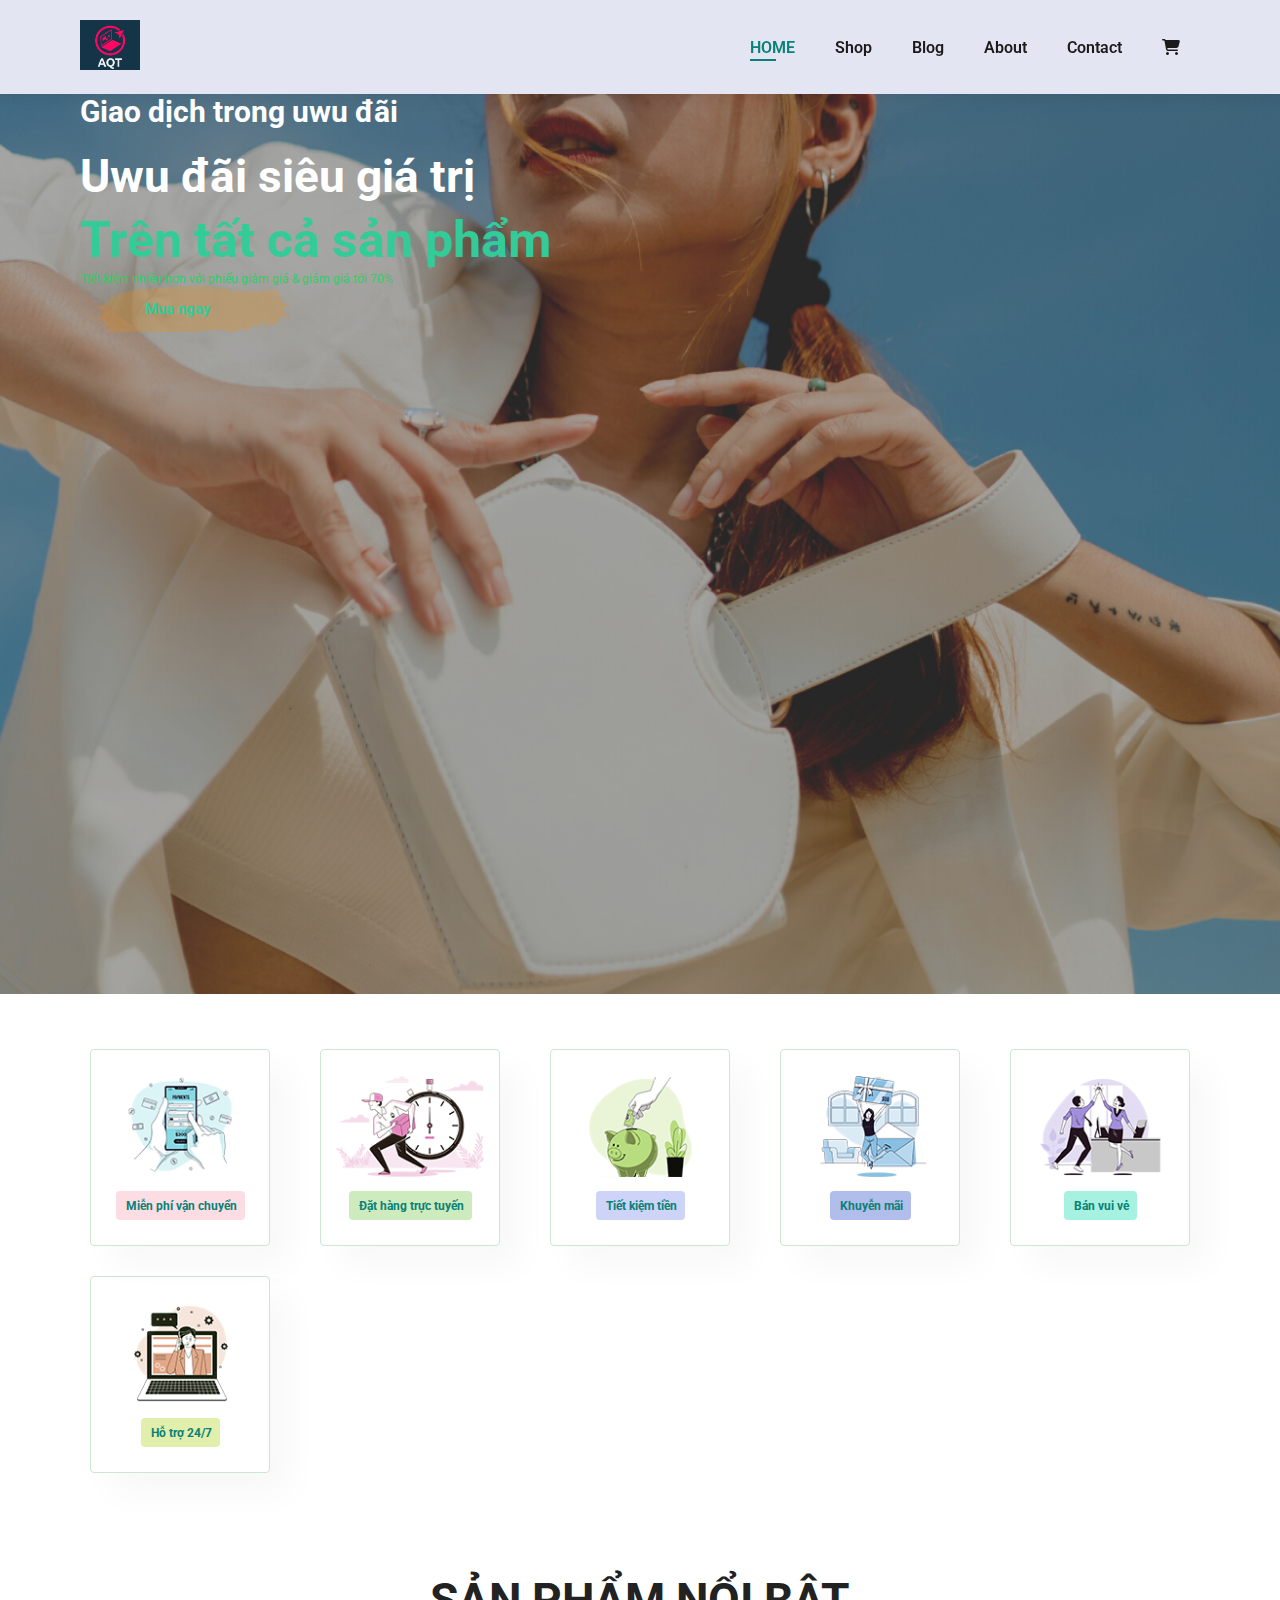
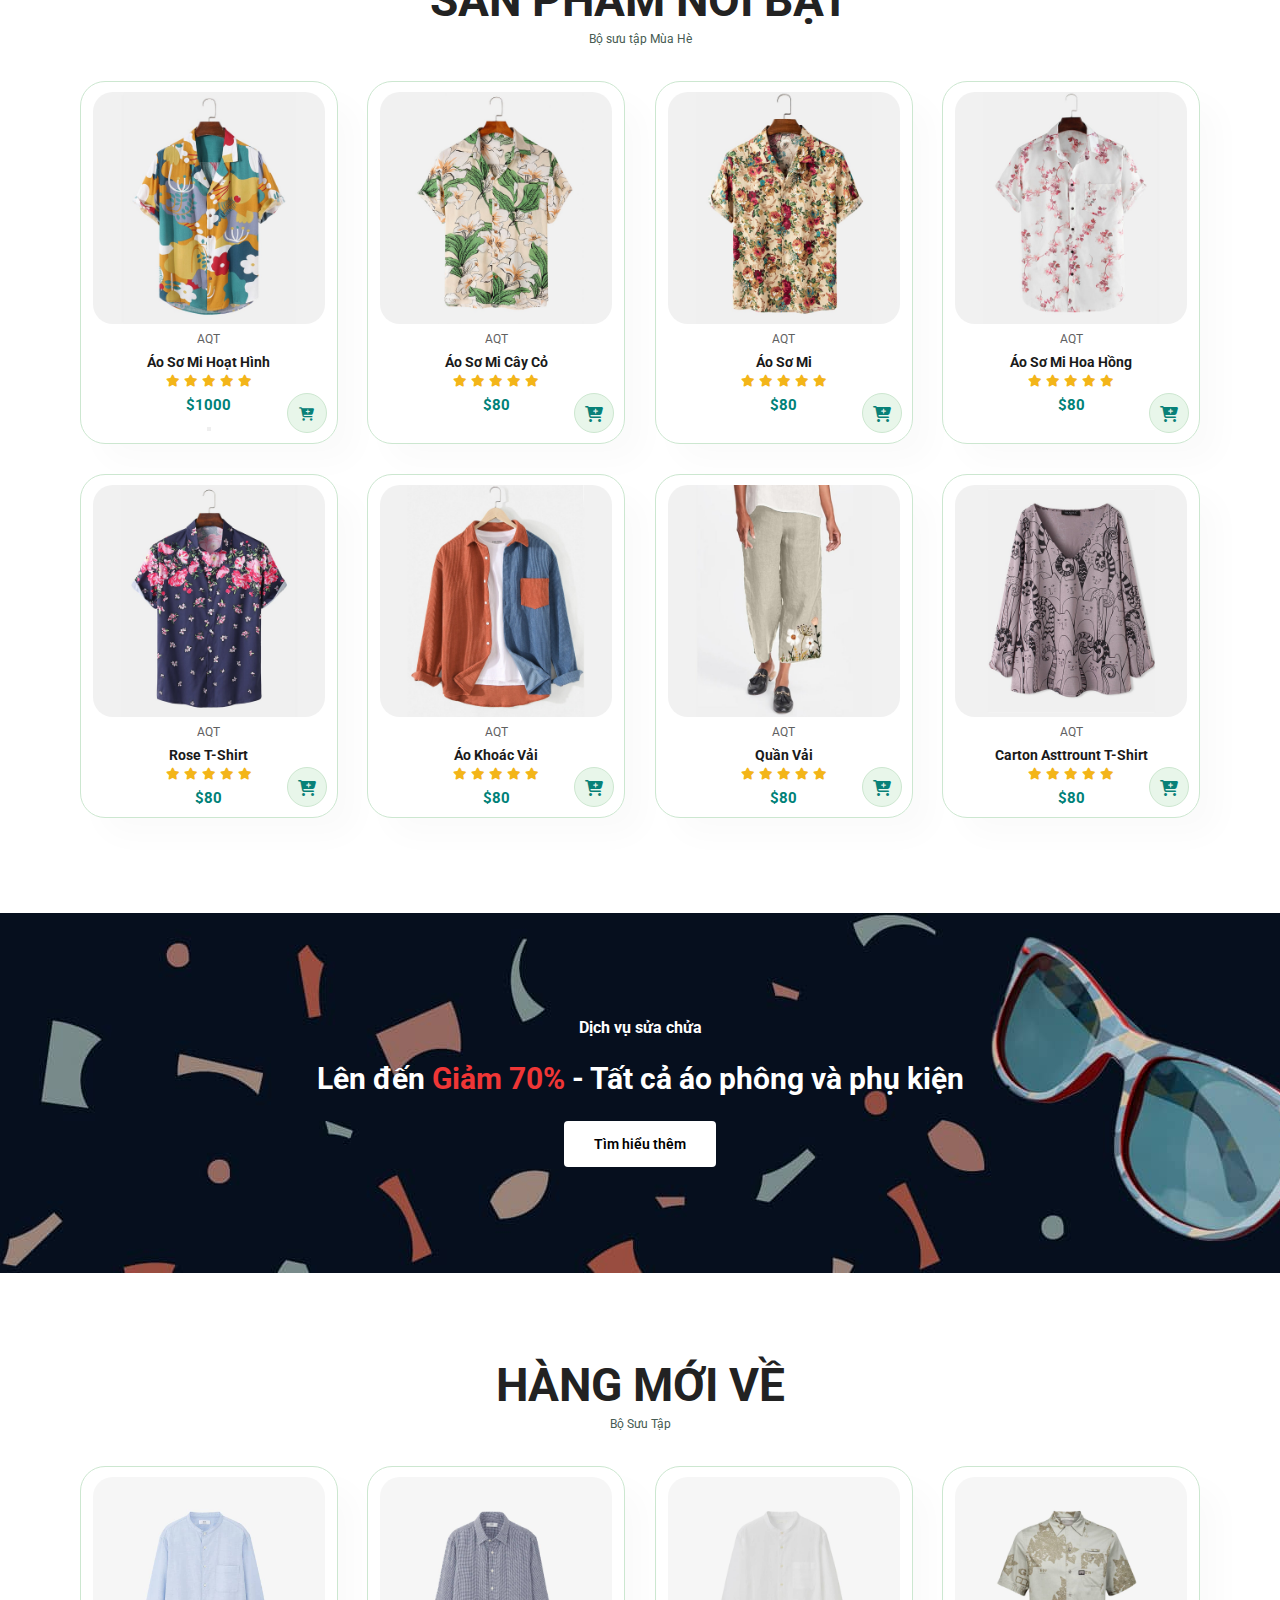
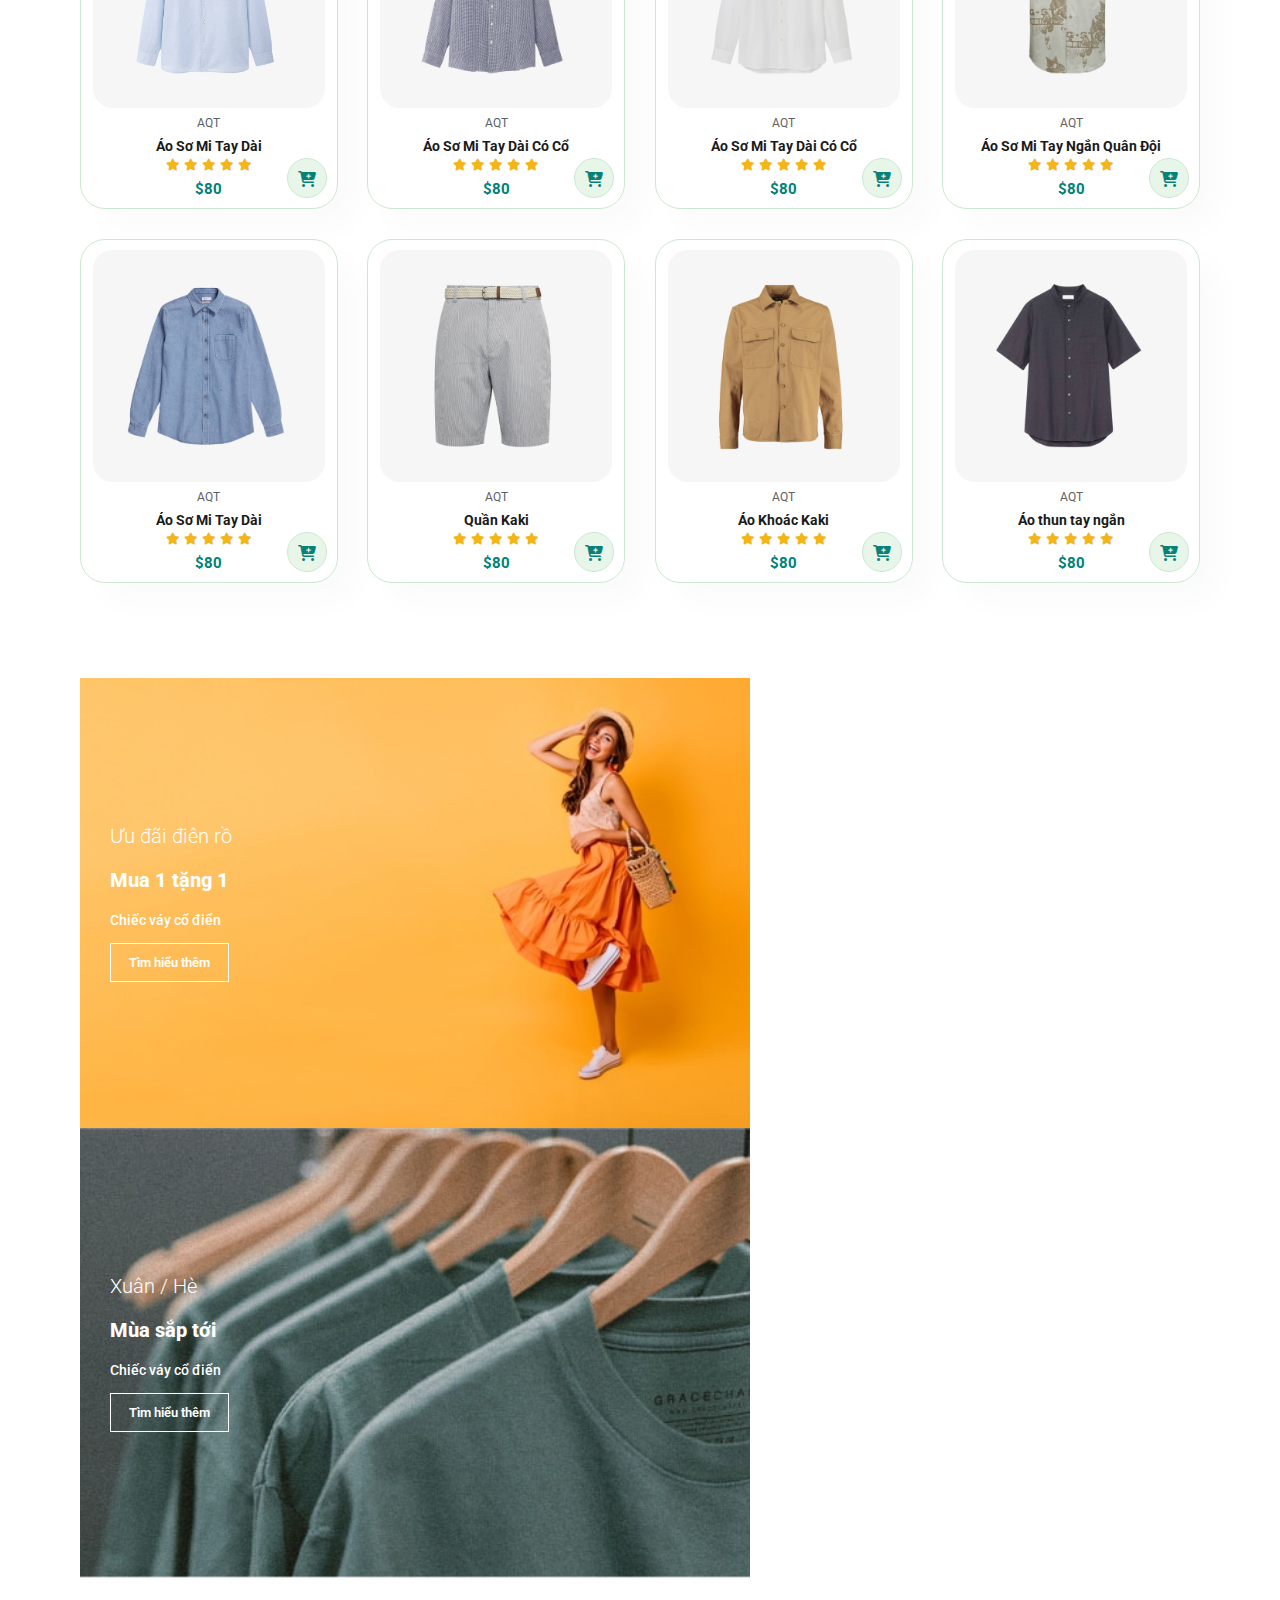
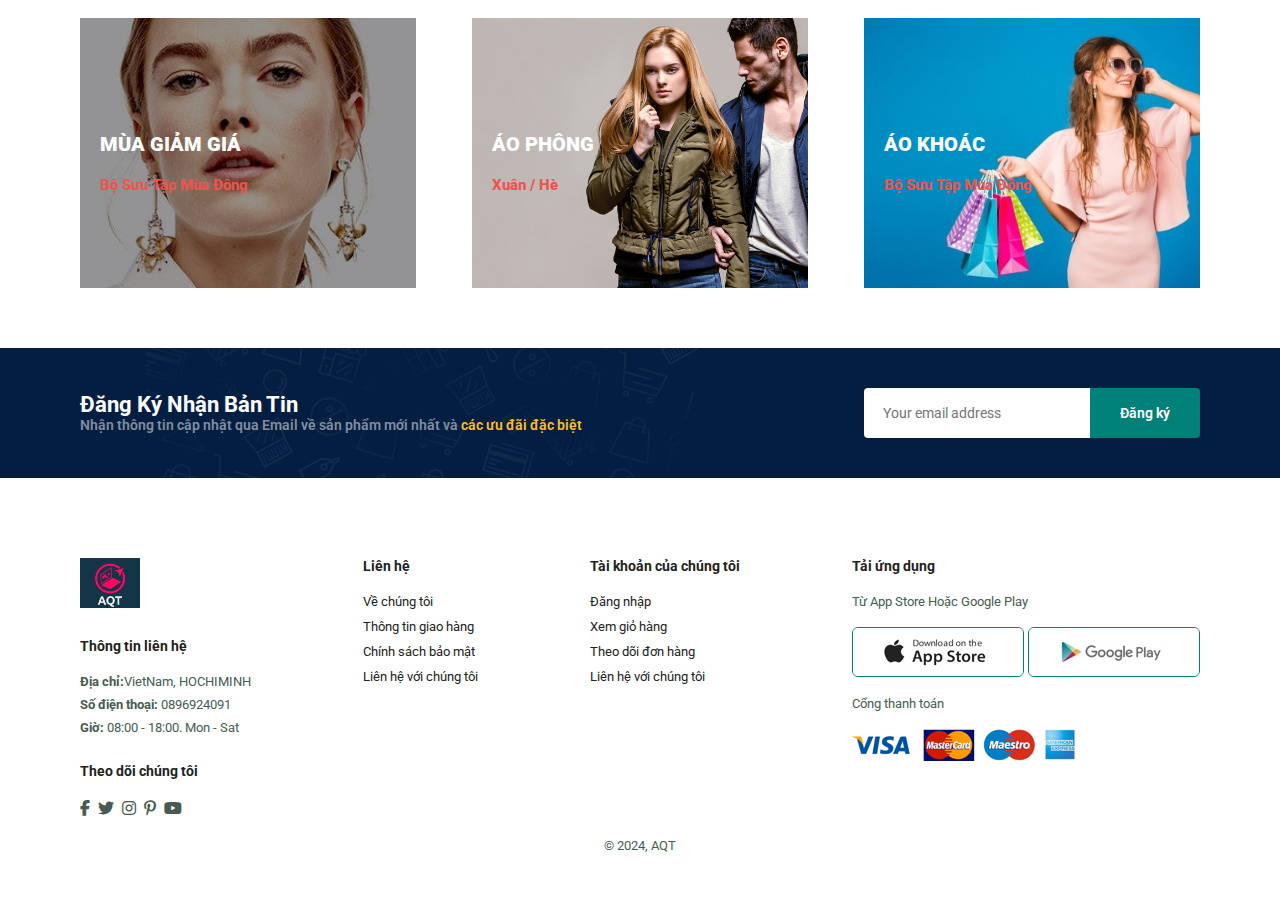
<file: webbanhang/index.html>
<!DOCTYPE html>
<html lang="en">
<head>
    <meta charset="UTF-8">
    <meta name="viewport" content="width=device-width, initial-scale=1.0">
    <title>Tipee</title>
    <link rel="stylesheet" href="style.css">
    <link rel="stylesheet" href="https://cdnjs.cloudflare.com/ajax/libs/font-awesome/6.2.0/css/all.min.css">

</head>
<body>
    <!-- Header -->
     <section id="header">
        <a href="index.html"><img src="img/logo.png" class="logo"></a>
        <div>
            <ul id="navbar">
                <li><a class="active" href="index.html">HOME</a></li>
                <li><a href="shop.html">Shop</a></li>
                <li><a href="blog.html">Blog</a></li>
                <li><a href="about.html">About</a></li>
                <li><a href="contact.html">Contact</a></li>
                <li id="lg-bag"><a href="cart.html"><i class="fa-solid fa-cart-shopping"></i></a></li>
                <a href="#" id="close"><i class="fa-solid fa-xmark"></i></a>
            </ul>
        </div>
        <div id="mobile">
            <a href="cart.html"><i class="fa-solid fa-cart-shopping"></i></a>
            <i id="bar"class="fas fa-outdent"> </i>
        </div>
     </section>                                                                                                                 
     
     <!-- HomePage -->
      <section id="hero">
        <h4>Giao dịch trong uwu đãi</h4>
        <h2>Uwu đãi siêu giá trị</h2>
        <h1>Trên tất cả sản phẩm</h1>
        <p>Tiết kiệm nhiều hơn với phiếu giảm giá & giảm giá tới 70%</p>
        <button>Mua ngay</button>

      </section>
      
      <!-- Feature [Tính năng] -->
      <section id="feature" class="section-p1">
        <div class="fe-box">
            <img src="img/features/f1.png">
            <h6>Miễn phí vận chuyển</h6>
        </div>
        <div class="fe-box">
            <img src="img/features/f2.png">
            <h6>Đặt hàng trực tuyến</h6>
        </div>
        <div class="fe-box">
            <img src="img/features/f3.png">
            <h6>Tiết kiệm tiền</h6>
        </div>
        <div class="fe-box">
            <img src="img/features/f4.png">
            <h6>Khuyễn mãi</h6>
        </div>
        <div class="fe-box">
            <img src="img/features/f5.png">
            <h6>Bán vui vẻ</h6>
        </div>
        <div class="fe-box">
            <img src="img/features/f6.png">
            <h6>Hỗ trợ 24/7</h6>
        </div>

      </section>
      <!-- Product -->
      <section class="section-p1" id="product1">
        <h2>SẢN PHẨM NỔI BẬT</h2>
        <p>Bộ sưu tập Mùa Hè</p>
        <div class="pro-container">
            <div class="pro">
                <img src="img/products/f1.jpg" alt="">
                <div class="des">
                    <span>AQT</span>
                    <h5>Áo Sơ Mi Hoạt Hình</h5>
                    <div class="star">
                        <i class="fas fa-star"></i>
                        <i class="fas fa-star"></i>
                        <i class="fas fa-star"></i>
                        <i class="fas fa-star"></i>
                        <i class="fas fa-star"></i>
                    </div>
                    <h4>$1000</h4>
                </div>
                <button><i class="fa-solid fa-cart-plus cart"></i></button>
            </div>

            <div class="pro">
                <img src="img/products/f2.jpg" alt="">
                <div class="des">
                    <span>AQT</span>
                    <h5>Áo Sơ Mi Cây Cỏ</h5>
                    <div class="star">
                        <i class="fas fa-star"></i>
                        <i class="fas fa-star"></i>
                        <i class="fas fa-star"></i>
                        <i class="fas fa-star"></i>
                        <i class="fas fa-star"></i>
                    </div>
                    <h4>$80</h4>
                </div>
                <a href="#"><i class="fa-solid fa-cart-plus cart"></i></a>
            </div>

            <div class="pro">
                <img src="img/products/f3.jpg" alt="">
                <div class="des">
                    <span>AQT</span>
                    <h5>Áo Sơ Mi </h5>
                    <div class="star">
                        <i class="fas fa-star"></i>
                        <i class="fas fa-star"></i>
                        <i class="fas fa-star"></i>
                        <i class="fas fa-star"></i>
                        <i class="fas fa-star"></i>
                    </div>
                    <h4>$80</h4>
                </div>
                <a href="#"><i class="fa-solid fa-cart-plus cart"></i></a>
            </div>

            <div class="pro">
                <img src="img/products/f4.jpg" alt="">
                <div class="des">
                    <span>AQT</span>
                    <h5>Áo Sơ Mi Hoa Hồng</h5>
                    <div class="star">
                        <i class="fas fa-star"></i>
                        <i class="fas fa-star"></i>
                        <i class="fas fa-star"></i>
                        <i class="fas fa-star"></i>
                        <i class="fas fa-star"></i>
                    </div>
                    <h4>$80</h4>
                </div>
                <a href="#"><i class="fa-solid fa-cart-plus cart"></i></a>
            </div>

            <div class="pro">
                <img src="img/products/f5.jpg" alt="">
                <div class="des">
                    <span>AQT</span>
                    <h5>Rose T-Shirt
                    </h5>
                    <div class="star">
                        <i class="fas fa-star"></i>
                        <i class="fas fa-star"></i>
                        <i class="fas fa-star"></i>
                        <i class="fas fa-star"></i>
                        <i class="fas fa-star"></i>
                    </div>
                    <h4>$80</h4>
                </div>
                <a href="#"><i class="fa-solid fa-cart-plus cart"></i></a>
            </div>

            <div class="pro">
                <img src="img/products/f6.jpg" alt="">
                <div class="des">
                    <span>AQT</span>
                    <h5>Áo Khoác Vải</h5>
                    <div class="star">
                        <i class="fas fa-star"></i>
                        <i class="fas fa-star"></i>
                        <i class="fas fa-star"></i>
                        <i class="fas fa-star"></i>
                        <i class="fas fa-star"></i>
                    </div>
                    <h4>$80</h4>
                </div>
                <a href="#"><i class="fa-solid fa-cart-plus cart"></i></a>
            </div>

            <div class="pro">
                <img src="img/products/f7.jpg" alt="">
                <div class="des">
                    <span>AQT</span>
                    <h5>Quần Vải</h5>
                    <div class="star">
                        <i class="fas fa-star"></i>
                        <i class="fas fa-star"></i>
                        <i class="fas fa-star"></i>
                        <i class="fas fa-star"></i>
                        <i class="fas fa-star"></i>
                    </div>
                    <h4>$80</h4>
                </div>
                <a href="#"><i class="fa-solid fa-cart-plus cart"></i></a>
            </div>

            <div class="pro">
                <img src="img/products/f8.jpg" alt="">
                <div class="des">
                    <span>AQT</span>
                    <h5>Carton Asttrount T-Shirt</h5>
                    <div class="star">
                        <i class="fas fa-star"></i>
                        <i class="fas fa-star"></i>
                        <i class="fas fa-star"></i>
                        <i class="fas fa-star"></i>
                        <i class="fas fa-star"></i>
                    </div>
                    <h4>$80</h4>
                </div>
                <a href="#"><i class="fa-solid fa-cart-plus cart"></i></a>
            </div>

        </div>
      </section>

      <!-- Banner -->
       <section class="section-m1" id="banner">
        <h4>Dịch vụ sửa chửa</h4>
        <h2>Lên đến<span> Giảm 70% </span> - Tất cả áo phông và phụ kiện</h2>
        <button class="normal">Tìm hiểu thêm</button>
       </section>

       <!-- New Product -->
       <section class="section-p1" id="product1">
        <h2>HÀNG MỚI VỀ</h2>
        <p>Bộ Sưu Tập </p>
        <div class="pro-container">
            <div class="pro">
                <img src="img/products/n1.jpg" alt="">
                <div class="des">
                    <span>AQT</span>
                    <h5>Áo Sơ Mi Tay Dài</h5>
                    <div class="star">
                        <i class="fas fa-star"></i>
                        <i class="fas fa-star"></i>
                        <i class="fas fa-star"></i>
                        <i class="fas fa-star"></i>
                        <i class="fas fa-star"></i>
                    </div>
                    <h4>$80</h4>
                </div>
                <a href="#"><i class="fa-solid fa-cart-plus cart"></i></a>
            </div>

            <div class="pro">
                <img src="img/products/n2.jpg" alt="">
                <div class="des">
                    <span>AQT</span>
                    <h5>Áo Sơ Mi Tay Dài Có Cổ</h5>
                    <div class="star">
                        <i class="fas fa-star"></i>
                        <i class="fas fa-star"></i>
                        <i class="fas fa-star"></i>
                        <i class="fas fa-star"></i>
                        <i class="fas fa-star"></i>
                    </div>
                    <h4>$80</h4>
                </div>
                <a href="#"><i class="fa-solid fa-cart-plus cart"></i></a>
            </div>

            <div class="pro">
                <img src="img/products/n3.jpg" alt="">
                <div class="des">
                    <span>AQT</span>
                    <h5>Áo Sơ Mi Tay Dài Có Cổ</h5>
                    <div class="star">
                        <i class="fas fa-star"></i>
                        <i class="fas fa-star"></i>
                        <i class="fas fa-star"></i>
                        <i class="fas fa-star"></i>
                        <i class="fas fa-star"></i>
                    </div>
                    <h4>$80</h4>
                </div>
                <a href="#"><i class="fa-solid fa-cart-plus cart"></i></a>
            </div>

            <div class="pro">
                <img src="img/products/n4.jpg" alt="">
                <div class="des">
                    <span>AQT</span>
                    <h5>Áo Sơ Mi Tay Ngắn Quân Đội</h5>
                    <div class="star">
                        <i class="fas fa-star"></i>
                        <i class="fas fa-star"></i>
                        <i class="fas fa-star"></i>
                        <i class="fas fa-star"></i>
                        <i class="fas fa-star"></i>
                    </div>
                    <h4>$80</h4>
                </div>
                <a href="#"><i class="fa-solid fa-cart-plus cart"></i></a>
            </div>

            <div class="pro">
                <img src="img/products/n5.jpg" alt="">
                <div class="des">
                    <span>AQT</span>
                    <h5>Áo Sơ Mi Tay Dài</h5>
                    <div class="star">
                        <i class="fas fa-star"></i>
                        <i class="fas fa-star"></i>
                        <i class="fas fa-star"></i>
                        <i class="fas fa-star"></i>
                        <i class="fas fa-star"></i>
                    </div>
                    <h4>$80</h4>
                </div>
                <a href="#"><i class="fa-solid fa-cart-plus cart"></i></a>
            </div>

            <div class="pro">
                <img src="img/products/n6.jpg" alt="">
                <div class="des">
                    <span>AQT</span>
                    <h5>Quần Kaki</h5>
                    <div class="star">
                        <i class="fas fa-star"></i>
                        <i class="fas fa-star"></i>
                        <i class="fas fa-star"></i>
                        <i class="fas fa-star"></i>
                        <i class="fas fa-star"></i>
                    </div>
                    <h4>$80</h4>
                </div>
                <a href="#"><i class="fa-solid fa-cart-plus cart"></i></a>
            </div>

            <div class="pro">
                <img src="img/products/n7.jpg" alt="">
                <div class="des">
                    <span>AQT</span>
                    <h5>Áo Khoác Kaki</h5>
                    <div class="star">
                        <i class="fas fa-star"></i>
                        <i class="fas fa-star"></i>
                        <i class="fas fa-star"></i>
                        <i class="fas fa-star"></i>
                        <i class="fas fa-star"></i>
                    </div>
                    <h4>$80</h4>
                </div>
                <a href="#"><i class="fa-solid fa-cart-plus cart"></i></a>
            </div>

            <div class="pro">
                <img src="img/products/n8.jpg" alt="">
                <div class="des">
                    <span>AQT</span>
                    <h5>Áo thun tay ngắn</h5>
                    <div class="star">
                        <i class="fas fa-star"></i>
                        <i class="fas fa-star"></i>
                        <i class="fas fa-star"></i>
                        <i class="fas fa-star"></i>
                        <i class="fas fa-star"></i>
                    </div>
                    <h4>$80</h4>
                </div>
                <a href="#"><i class="fa-solid fa-cart-plus cart"></i></a>
            </div>

        </div>
      </section>

      <!-- Banner small 2 -->
      <section class="section-p1" id="sm-banner">
        <div class="banner-box">
            <h4>Ưu đãi điên rồ</h4>
            <h2>Mua 1 tặng 1</h2>
            <span>Chiếc váy cổ điển</span>
            <button class="white">Tìm hiểu thêm</button>
        </div>
        <div class="banner-box banner-box2">
            <h4>Xuân / Hè</h4>
            <h2>Mùa sắp tới</h2>
            <span>Chiếc váy cổ điển</span>
            <button class="white">Tìm hiểu thêm</button>
        </div>
        
      </section>

      <!-- Banner small 3 -->
       <section id="banner3">
            <div class="banner-box">
                <h2>MÙA GIẢM GIÁ</h2>
                <h3>Bộ Sưu Tập Mùa Đông</h3>
            </div>
            <div class="banner-box banner-box2">
                <h2> ÁO PHÔNG </h2>
                <h3>Xuân / Hè</h3>
            </div>
            <div class="banner-box banner-box3">
                <h2> ÁO KHOÁC </h2>
                <h3>Bộ Sưu Tập Mùa Đông</h3>
            </div>
       </section>
       
       <!-- New Letter -->
        <section class="section-p1 section-m1" id="newsletter">
            <div class="newstext">
                <h4>Đăng Ký Nhận Bản Tin</h4>
                <p>Nhận thông tin cập nhật qua Email về sản phẩm mới nhất và <span>các ưu đãi đặc biệt</span></p>

            </div>
            <div class="form">
                <input type= "text" placeholder="Your email address">
                <button class="normal">Đăng ký</button>
            </div>
        </section>

        <!-- Footer -->
         <footer class="section-p1">
            <div class="col">
                <img src="img/logo.png" class="logo">
                <h4>Thông tin liên hệ</h4>
                <p><strong>Địa chỉ:</strong>VietNam, HOCHIMINH</p>
                <p><strong>Số điện thoại: </strong>0896924091</p>
                <p><strong>Giờ: </strong>08:00 - 18:00. Mon - Sat</p>
                <div class="follow">
                    <h4>Theo dõi chúng tôi</h4>
                    <div class="icon">
                        <i class="fab fa-facebook-f"></i>
                        <i class="fab fa-twitter" ></i>
                        <i class="fab fa-instagram"></i>
                        <i class="fab fa-pinterest-p"></i>
                        <i class="fab fa-youtube"></i>
                    </div>
                </div>
            </div>

            <div class="col">
                <h4>Liên hệ</h4>
                <a href="#">Về chúng tôi</a>
                <a href="#">Thông tin giao hàng</a>
                <a href="#">Chính sách bảo  mật</a>
                <a href="#">Liên hệ với chúng tôi</a>
            </div>
            
            <div class="col">
                <h4>Tài khoản của chúng tôi</h4>
                <a href="#">Đăng nhập</a>
                <a href="#">Xem giỏ hàng</a>
                <a href="#">Theo dõi đơn hàng</a>
                <a href="#">Liên hệ với chúng tôi</a>
            </div>
            
            <div class="col install">
                <h4>Tải ứng dụng</h4>
                <p>Từ App Store Hoặc Google Play</p>
                <div class="row">
                    <img src="img/pay/app.jpg" alt="">
                    <img src="img/pay/play.jpg" alt="">
                </div>
                <p>Cổng thanh toán </p>
                <img src="img/pay/pay.png">
            </div>

            <div class="copyright">
                <p>© 2024, AQT</p>
            </div>

         </footer>
         <script src="script.js"></script>
</body>
</html>
</file>
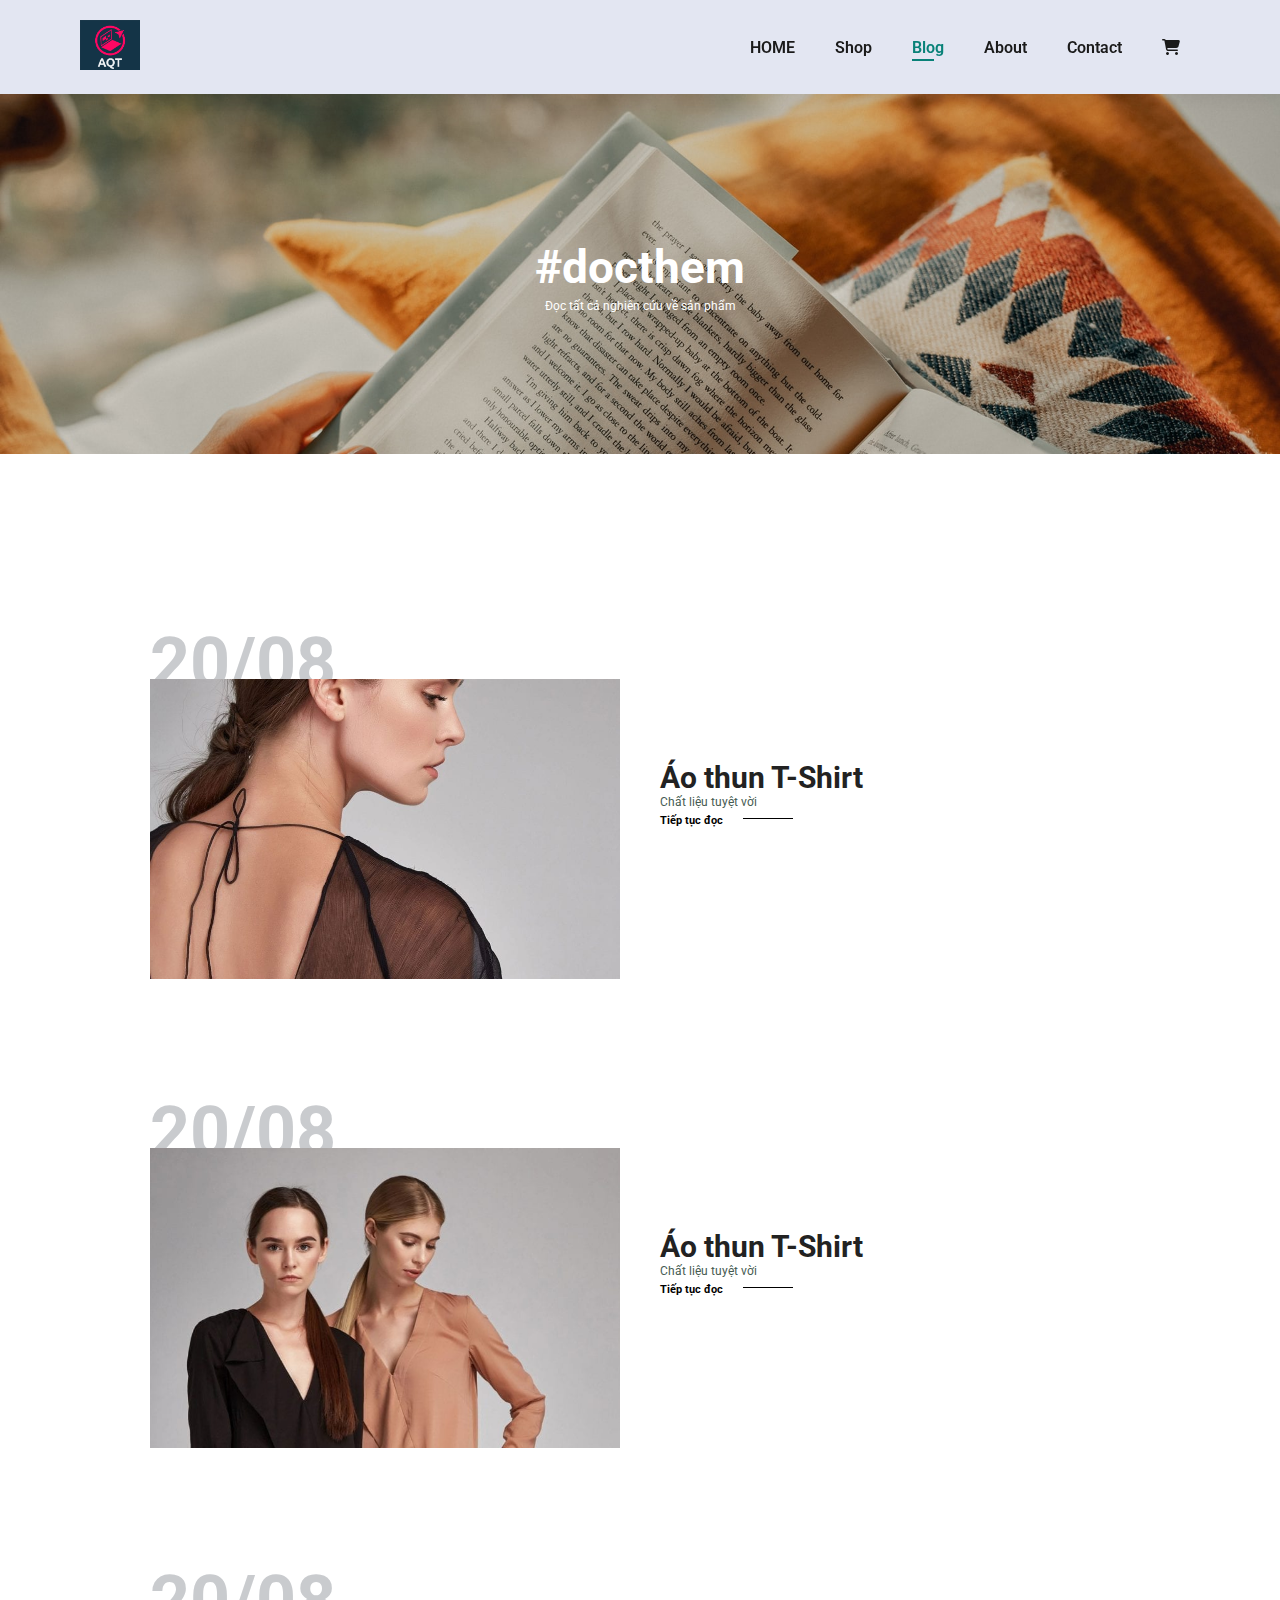
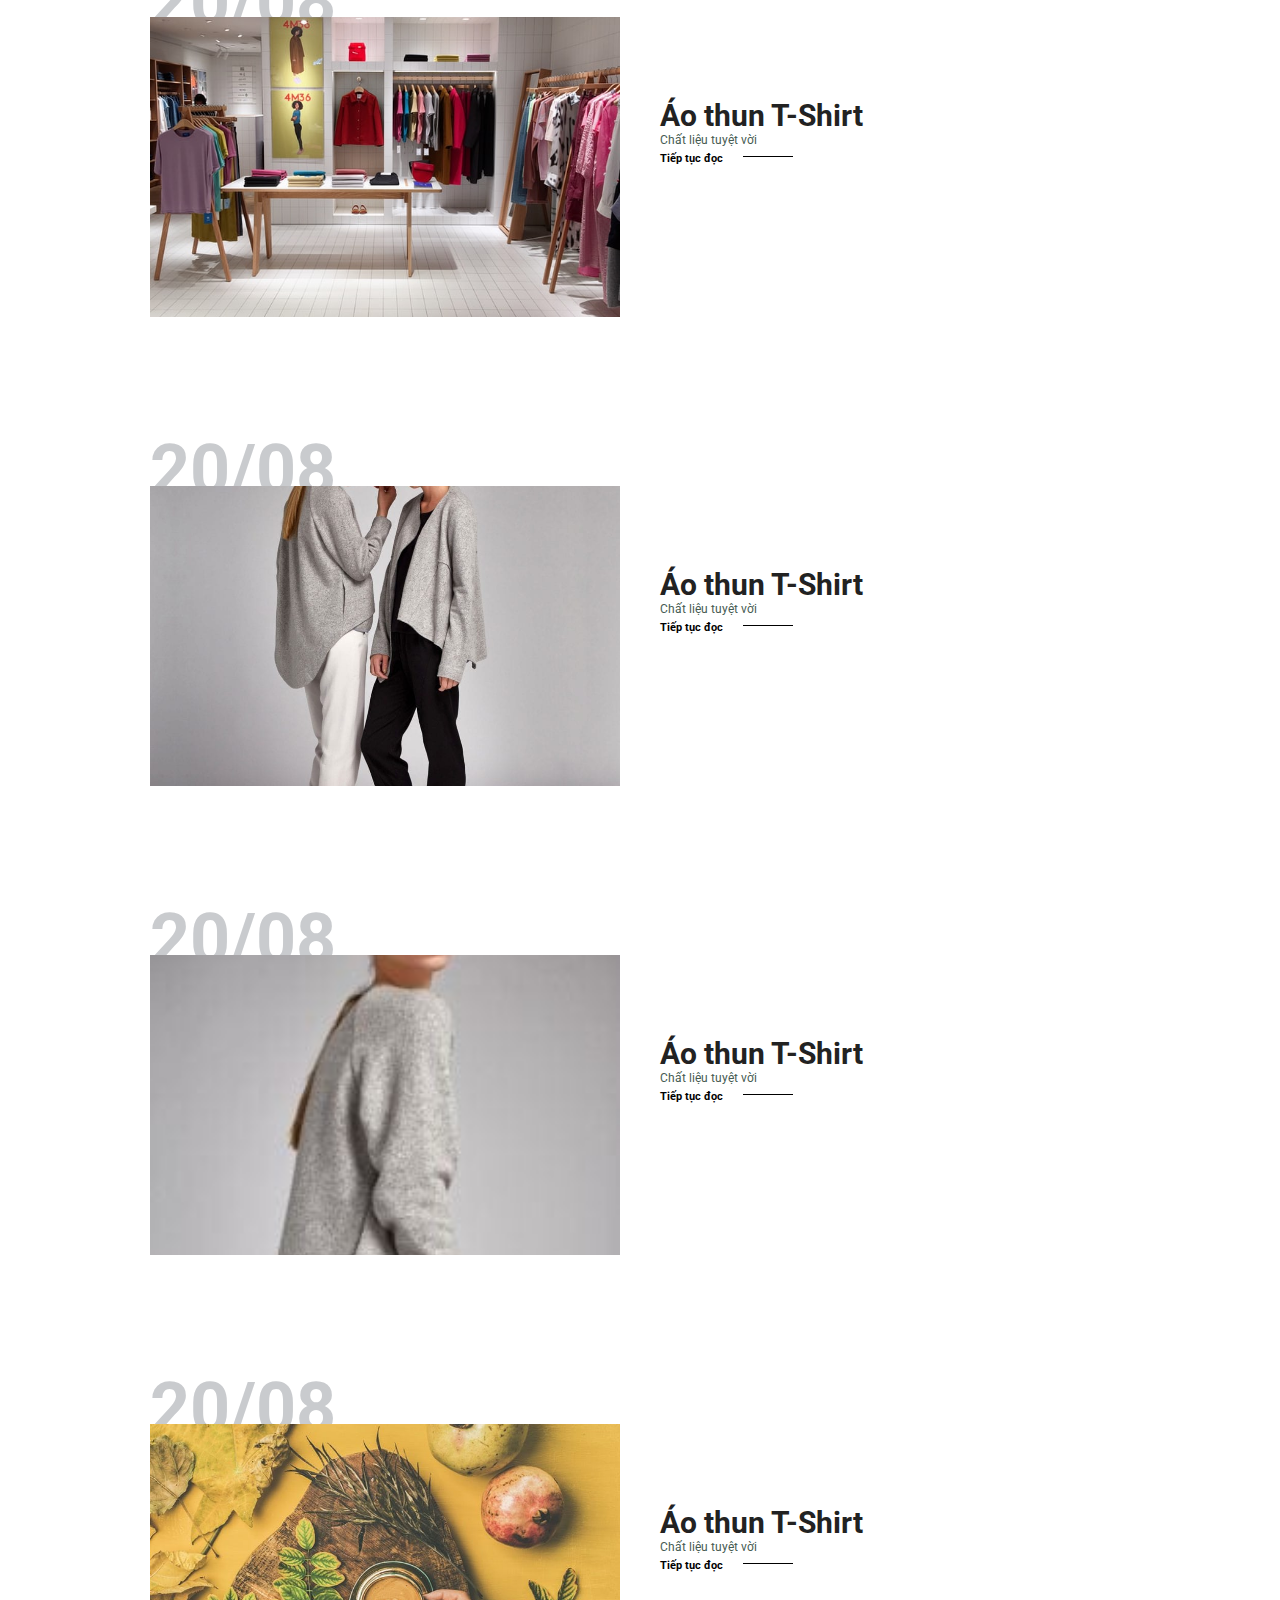
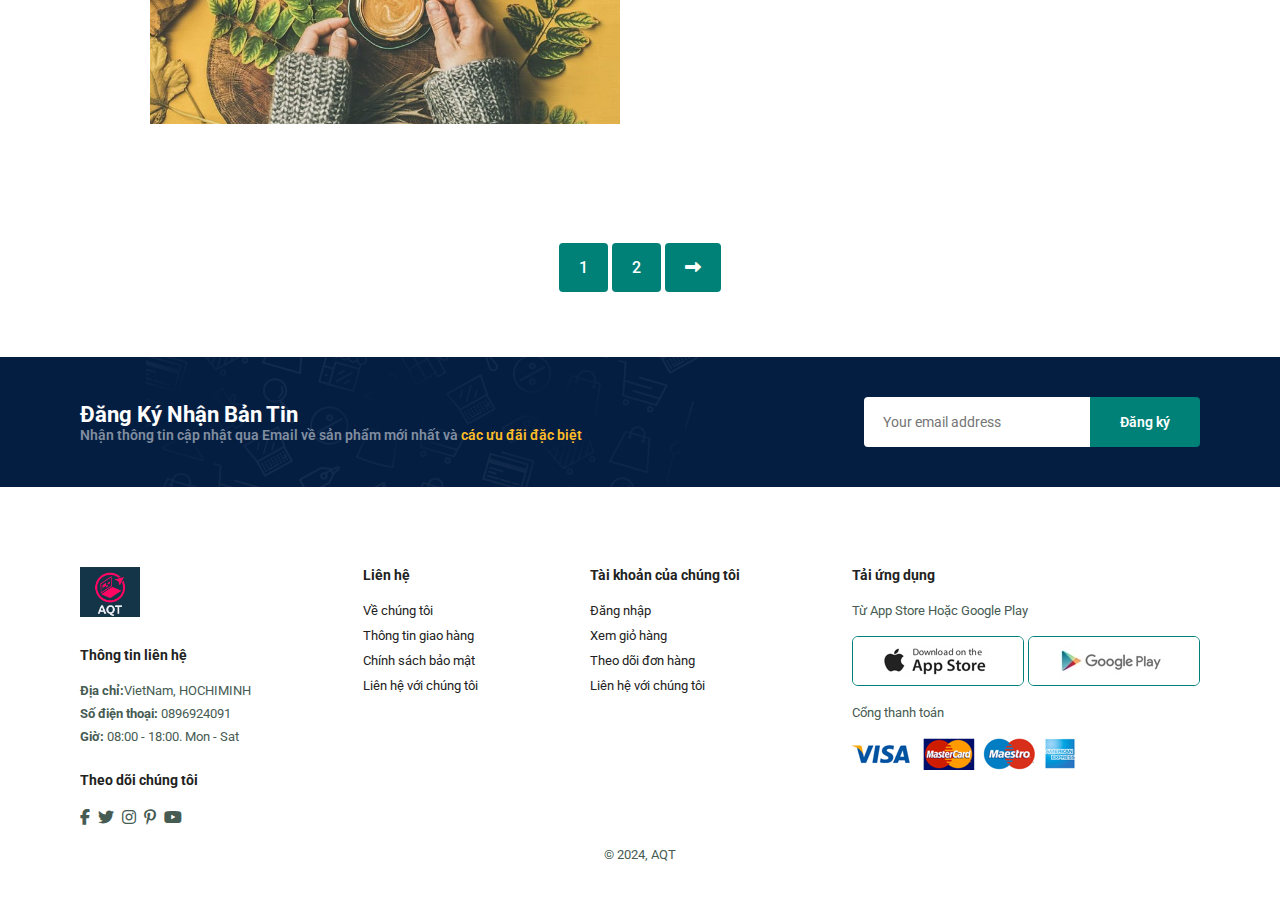
<file: webbanhang/blog.html>
<!DOCTYPE html>
<html lang="en">
<head>
    <meta charset="UTF-8">
    <meta name="viewport" content="width=device-width, initial-scale=1.0">
    <title>Tipee</title>
    <link rel="stylesheet" href="style.css">
    <link rel="stylesheet" href="https://cdnjs.cloudflare.com/ajax/libs/font-awesome/6.2.0/css/all.min.css">

</head>
<body>
    <!-- Header -->
     <section id="header">
        <a href="index.html"><img src="img/logo.png" class="logo" alt="logo"></a>
        <div>
            <ul id="navbar">
                <li><a href="index.html" >HOME</a></li>
                <li><a href="shop.html">Shop</a></li>
                <li><a class="active" href="blog.html">Blog</a></li>
                <li><a href="about.html">About</a></li>
                <li><a href="contact.html">Contact</a></li>
                <li id="lg-bag"><a href="cart.html"><i class="fa-solid fa-cart-shopping"></i></a></li>
                <a href="#" id="close"><i class="fa-solid fa-xmark"></i></a>
            </ul>
        </div>
        <div id="mobile">
            <a href="cart.html"><i class="fa-solid fa-cart-shopping"></i> </a>
            <i id="bar" class="fas fa-outdent"></i>
        </div>
     </section>                                                                                                                 
     
     <!-- HomePage -->
      <section id="page-header" class="blog-header">
        <h2>#docthem</h2>
        <p>Đọc tất cả nghiên cứu về sản phẩm</p>
      </section>

      <!-- Blog Page -->
       <section id="blog">
        <div class="blog-box">
            <div class="blog-img">
                <img src="img/blog/b1.jpg">
            </div>
            <div class="blog-details">
                <h4>Áo thun T-Shirt</h4>
                <p>Chất liệu tuyệt vời</p>
                <a href="#">Tiếp tục đọc</a>
            </div>
            <h1>20/08</h1>
        </div>
        <div class="blog-box">
            <div class="blog-img">
                <img src="img/blog/b2.jpg">
            </div>
            <div class="blog-details">
                <h4>Áo thun T-Shirt</h4>
                <p>Chất liệu tuyệt vời</p>
                <a href="#">Tiếp tục đọc</a>
            </div>
            <h1>20/08</h1>
        </div>
        
        <div class="blog-box">
            <div class="blog-img">
                <img src="img/blog/b3.jpg">
            </div>
            <div class="blog-details">
                <h4>Áo thun T-Shirt</h4>
                <p>Chất liệu tuyệt vời</p>
                <a href="#">Tiếp tục đọc</a>
            </div>
            <h1>20/08</h1>
        </div>
        
        <div class="blog-box">
            <div class="blog-img">
                <img src="img/blog/b4.jpg">
            </div>
            <div class="blog-details">
                <h4>Áo thun T-Shirt</h4>
                <p>Chất liệu tuyệt vời</p>
                <a href="#">Tiếp tục đọc</a>
            </div>
            <h1>20/08</h1>
        </div>
        
        <div class="blog-box">
            <div class="blog-img">
                <img src="img/blog/b5.jpg">
            </div>
            <div class="blog-details">
                <h4>Áo thun T-Shirt</h4>
                <p>Chất liệu tuyệt vời</p>
                <a href="#">Tiếp tục đọc</a>
            </div>
            <h1>20/08</h1>
        </div>
        
        <div class="blog-box">
            <div class="blog-img">
                <img src="img/blog/b6.jpg">
            </div>
            <div class="blog-details">
                <h4>Áo thun T-Shirt</h4>
                <p>Chất liệu tuyệt vời</p>
                <a href="#">Tiếp tục đọc</a>
            </div>
            <h1>20/08</h1>
        </div>
        
       </section>
       <!-- PhanTrang -->
       <section id="pagination" class="section-p1">
        <a href="#">1</a>
        <a href="#">2</a>
        <a href="#"><i class="fa fa-long-arrow-alt-right"></i></a>
      </section>
       
       <!-- New Letter -->
        <section class="section-p1 section-m1" id="newsletter">
            <div class="newstext">
                <h4>Đăng Ký Nhận Bản Tin</h4>
                <p>Nhận thông tin cập nhật qua Email về sản phẩm mới nhất và <span>các ưu đãi đặc biệt</span></p>

            </div>
            <div class="form">
                <input type= "text" placeholder="Your email address">
                <button class="normal">Đăng ký</button>
            </div>
        </section>

        <!-- Footer -->
         <footer class="section-p1">
            <div class="col">
                <img src="img/logo.png" class="logo">
                <h4>Thông tin liên hệ</h4>
                <p><strong>Địa chỉ:</strong>VietNam, HOCHIMINH</p>
                <p><strong>Số điện thoại: </strong>0896924091</p>
                <p><strong>Giờ: </strong>08:00 - 18:00. Mon - Sat</p>
                <div class="follow">
                    <h4>Theo dõi chúng tôi</h4>
                    <div class="icon">
                        <i class="fab fa-facebook-f"></i>
                        <i class="fab fa-twitter" ></i>
                        <i class="fab fa-instagram"></i>
                        <i class="fab fa-pinterest-p"></i>
                        <i class="fab fa-youtube"></i>
                    </div>
                </div>
            </div>

            <div class="col">
                <h4>Liên hệ</h4>
                <a href="#">Về chúng tôi</a>
                <a href="#">Thông tin giao hàng</a>
                <a href="#">Chính sách bảo  mật</a>
                <a href="#">Liên hệ với chúng tôi</a>
            </div>
            
            <div class="col">
                <h4>Tài khoản của chúng tôi</h4>
                <a href="#">Đăng nhập</a>
                <a href="#">Xem giỏ hàng</a>
                <a href="#">Theo dõi đơn hàng</a>
                <a href="#">Liên hệ với chúng tôi</a>
            </div>
            
            <div class="col install">
                <h4>Tải ứng dụng</h4>
                <p>Từ App Store Hoặc Google Play</p>
                <div class="row">
                    <img src="img/pay/app.jpg" alt="">
                    <img src="img/pay/play.jpg" alt="">
                </div>
                <p>Cổng thanh toán </p>
                <img src="img/pay/pay.png">
            </div>

            <div class="copyright">
                <p>© 2024, AQT</p>
            </div>

         </footer>

         <script src="script.js" defer></script>
</body>
</html>
</file>
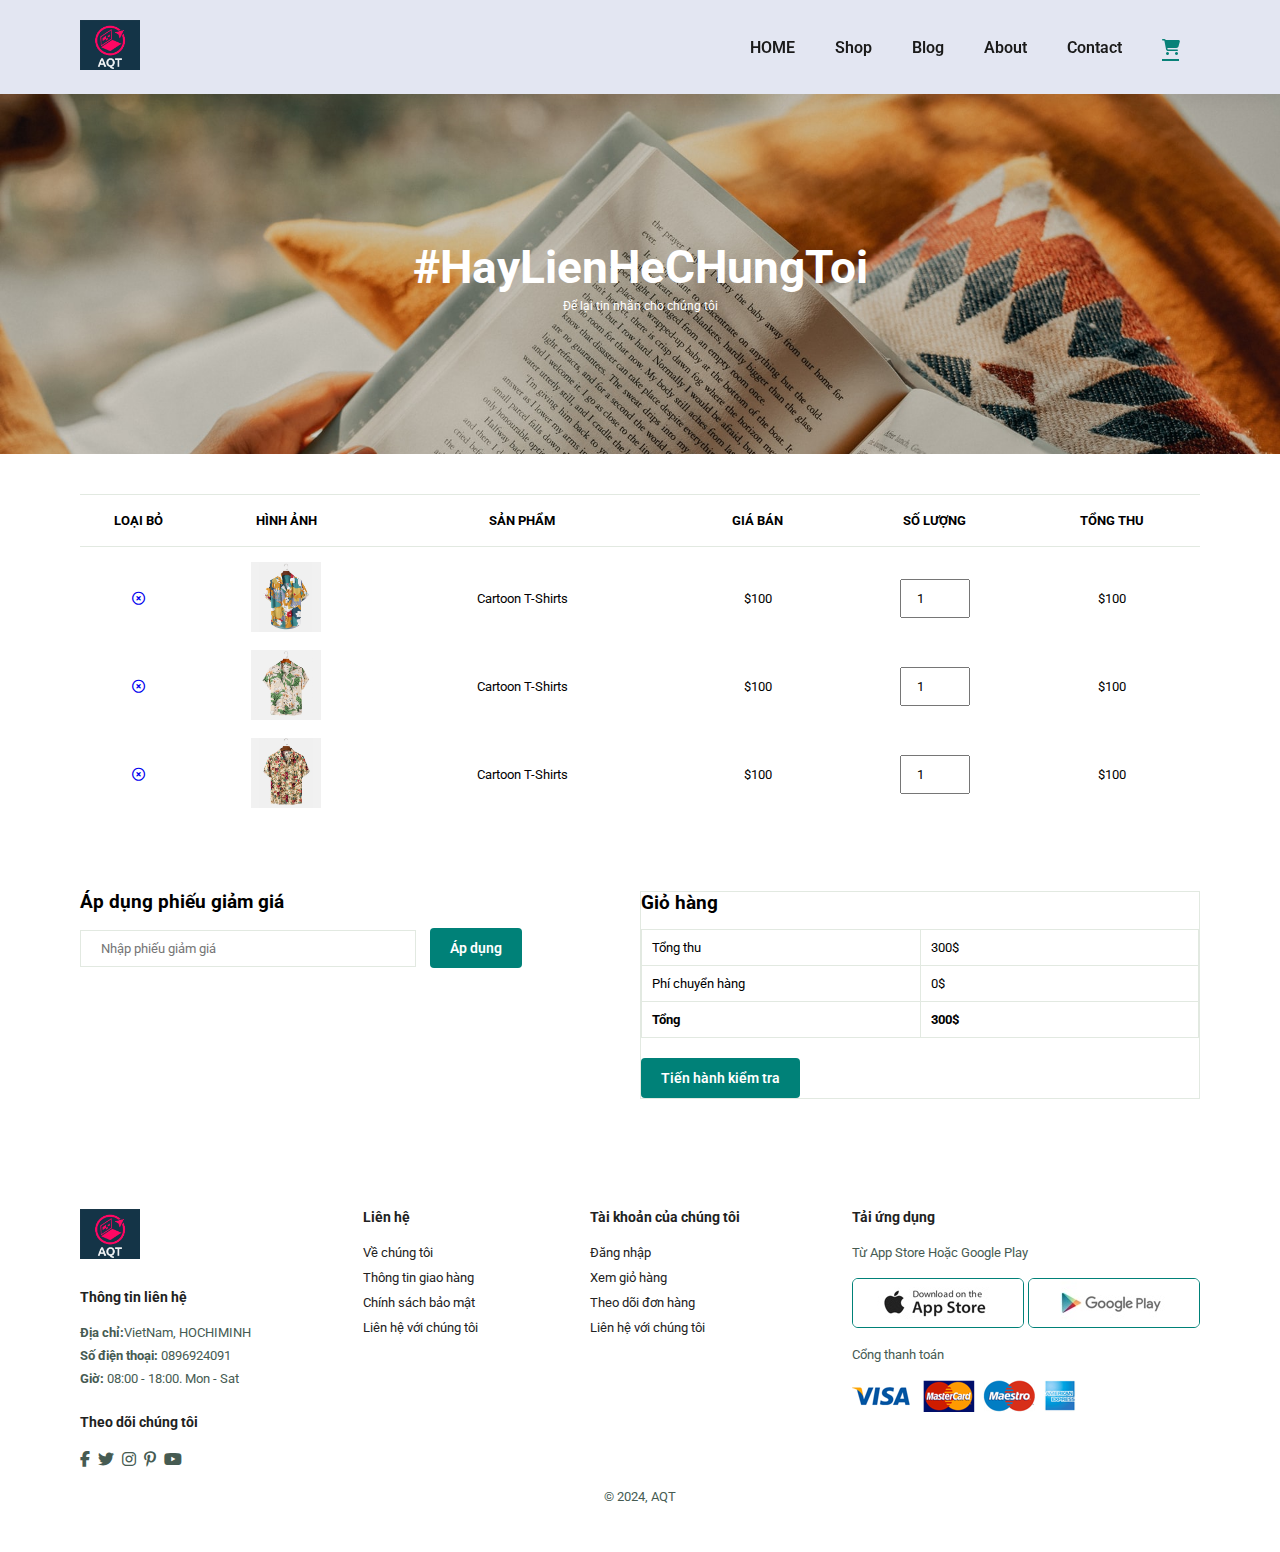
<file: webbanhang/cart.html>
<!DOCTYPE html>
<html lang="en">
<head>
    <meta charset="UTF-8">
    <meta name="viewport" content="width=device-width, initial-scale=1.0">
    <title>Tipee</title>
    <link rel="stylesheet" href="style.css">
    <link rel="stylesheet" href="https://cdnjs.cloudflare.com/ajax/libs/font-awesome/6.2.0/css/all.min.css">

</head>
<body>
    <!-- Header -->
    <section id="header">

        <a href="index.html"><img src="img/logo.png" class="logo" alt="logo"></a>
        <div>
            <ul id="navbar">
                <li><a  href="index.html">HOME</a></li>
                <li><a href="shop.html">Shop</a></li>
                <li><a href="blog.html">Blog</a></li>
                <li><a href="about.html">About</a></li>
                <li><a  href="contact.html">Contact</a></li>
                <li id="lg-bag"><a href="cart.html" class="active"><i class="fa-solid fa-cart-shopping"></i></a></li>
                <a href="#" id="close"><i class="fa-solid fa-xmark"></i></a>
            </ul>
        </div>
        <div id="mobile">
            <a href="cart.html"><i class="fa-solid fa-cart-shopping"></i> </a>
            <i id="bar" class="fas fa-outdent"></i>
        </div>
    </section>                           

     
     <!-- HomePage -->
    <section id="page-header" class="about-header">
        <h2>#HayLienHeCHungToi</h2>
        <p>Để lại tin nhắn cho chúng tôi</p>

    </section>

    <!-- Cart Page -->
     <section id="cart" class="section-p1">
        <table width="100%">
            <thead>
                <tr>
                    <td>LOẠI BỎ</td>
                    <td>HÌNH ẢNH</td>
                    <td>SẢN PHẨM</td>
                    <td>GIÁ BÁN</td>
                    <td>SỐ LƯỢNG</td>
                    <td>TỔNG THU</td>
                </tr>
            </thead>
            <tbody>
                <tr>
                    <td><a href="#"><i class="far fa-times-circle"></i></a></td>
                    <td><img src="img/products/f1.jpg" alt=""></td>
                    <td>Cartoon T-Shirts</td>
                    <td>$100</td>
                    <td><input type="number" value="1"></td>
                    <td>$100</td>
                </tr>
                <tr>
                    <td><a href="#"><i class="far fa-times-circle"></i></a></td>
                    <td><img src="img/products/f2.jpg" alt=""></td>
                    <td>Cartoon T-Shirts</td>
                    <td>$100</td>
                    <td><input type="number" value="1"></td>
                    <td>$100</td>
                </tr>
                <tr>
                    <td><a href="#"><i class="far fa-times-circle"></i></a></td>
                    <td><img src="img/products/f3.jpg" alt=""></td>
                    <td>Cartoon T-Shirts</td>
                    <td>$100</td>
                    <td><input type="number" value="1"></td>
                    <td>$100</td>
                </tr>
            </tbody>
        </table>
     </section>
     <!-- Cart Add -->
      <section class="section-p1" id="cart-add">
        <div id="coupon">
            <h3>Áp dụng phiếu giảm giá</h3>
            <div>
                <input type="text" placeholder="Nhập phiếu giảm giá">
                <button class="normal">Áp dụng</button>
            </div>
           
        </div>
        <div id="subtotal">
            <h3>Giỏ hàng</h3>
            <table>
                <tr>
                    <td>Tổng thu</td>
                    <td>300$</td>
                </tr>
                <tr>
                    <td>Phí chuyển hàng</td>
                    <td>0$</td>
                </tr>
                <tr>
                    <td><strong>Tổng</strong></td>
                    <td><strong>300$</strong></td>
                </tr>
            </table>
            <button class="normal">Tiến hành kiểm tra</button>
        </div>
      </section>
        <!-- Footer -->
    <footer class="section-p1">
            <div class="col">
                <img src="img/logo.png" class="logo">
                <h4>Thông tin liên hệ</h4>
                <p><strong>Địa chỉ:</strong>VietNam, HOCHIMINH</p>
                <p><strong>Số điện thoại: </strong>0896924091</p>
                <p><strong>Giờ: </strong>08:00 - 18:00. Mon - Sat</p>
                <div class="follow">
                    <h4>Theo dõi chúng tôi</h4>
                    <div class="icon">
                        <i class="fab fa-facebook-f"></i>
                        <i class="fab fa-twitter" ></i>
                        <i class="fab fa-instagram"></i>
                        <i class="fab fa-pinterest-p"></i>
                        <i class="fab fa-youtube"></i>
                    </div>
                </div>
            </div>

            <div class="col">
                <h4>Liên hệ</h4>
                <a href="#">Về chúng tôi</a>
                <a href="#">Thông tin giao hàng</a>
                <a href="#">Chính sách bảo  mật</a>
                <a href="#">Liên hệ với chúng tôi</a>
            </div>
            
            <div class="col">
                <h4>Tài khoản của chúng tôi</h4>
                <a href="#">Đăng nhập</a>
                <a href="#">Xem giỏ hàng</a>
                <a href="#">Theo dõi đơn hàng</a>
                <a href="#">Liên hệ với chúng tôi</a>
            </div>
            
            <div class="col install">
                <h4>Tải ứng dụng</h4>
                <p>Từ App Store Hoặc Google Play</p>
                <div class="row">
                    <img src="img/pay/app.jpg" alt="">
                    <img src="img/pay/play.jpg" alt="">
                </div>
                <p>Cổng thanh toán </p>
                <img src="img/pay/pay.png">
            </div>

            <div class="copyright">
                <p>© 2024, AQT</p>
            </div>


    </footer>
    <script src="script.js" defer></script>
</body>
</html>
</file>
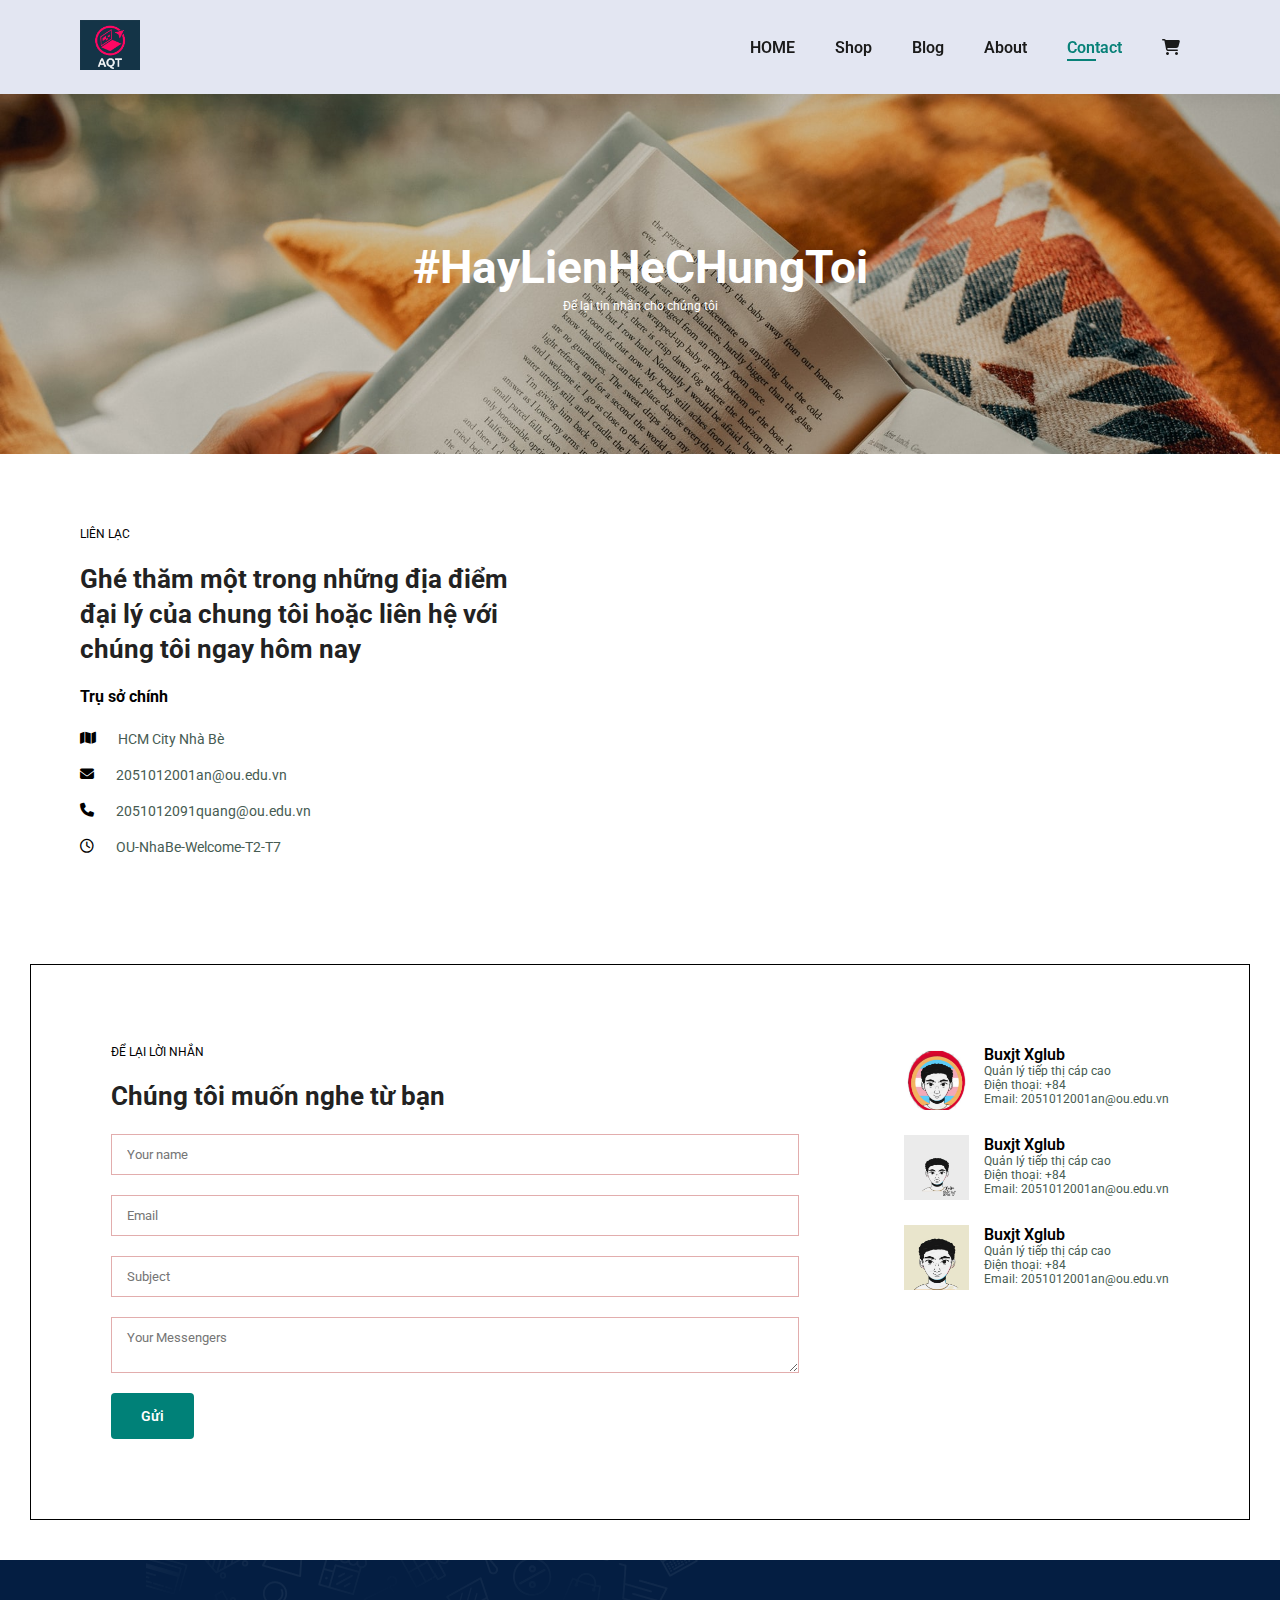
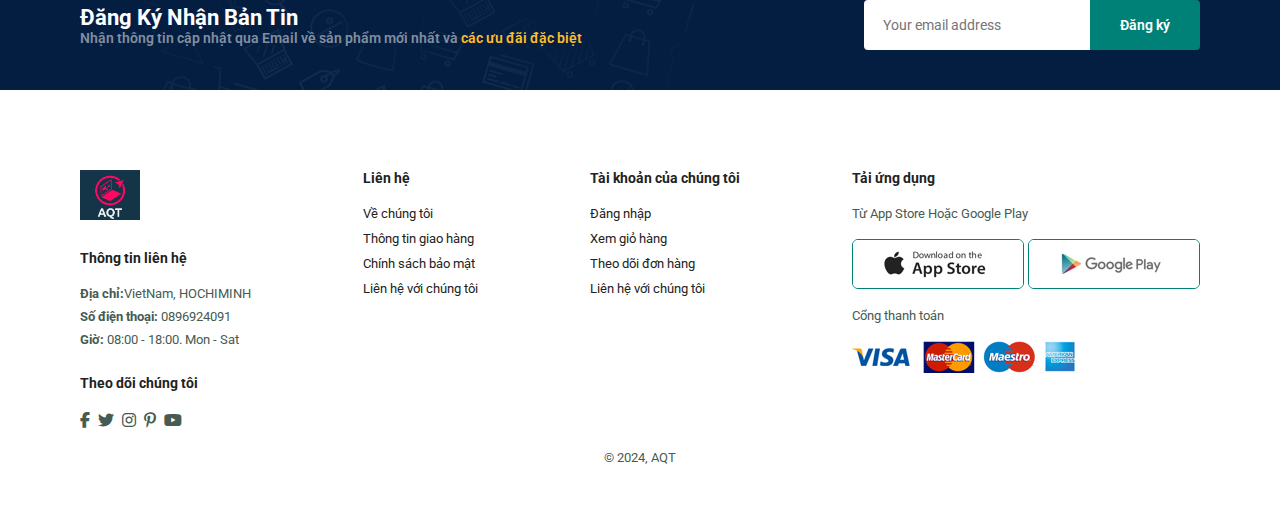
<file: webbanhang/contact.html>
<!DOCTYPE html>
<html lang="en">
<head>
    <meta charset="UTF-8">
    <meta name="viewport" content="width=device-width, initial-scale=1.0">
    <title>Tipee</title>
    <link rel="stylesheet" href="style.css">
    <link rel="stylesheet" href="https://cdnjs.cloudflare.com/ajax/libs/font-awesome/6.2.0/css/all.min.css">

</head>
<body>
    <!-- Header -->
     <section id="header">
        <a href="index.html"><img src="img/logo.png" class="logo" alt="logo"></a>
        <div>
            <ul id="navbar">
                <li><a  href="index.html">HOME</a></li>
                <li><a href="shop.html">Shop</a></li>
                <li><a href="blog.html">Blog</a></li>
                <li><a href="about.html">About</a></li>
                <li><a class="active" href="contact.html">Contact</a></li>
                <li id="lg-bag"><a href="cart.html"><i class="fa-solid fa-cart-shopping"></i></a></li>
                <a href="#" id="close"><i class="fa-solid fa-xmark"></i></a>
            </ul>
        </div>
        <div id="mobile">
            <a href="cart.html"><i class="fa-solid fa-cart-shopping"></i> </a>
            <i id="bar" class="fas fa-outdent"></i>
        </div>
     </section>                                                                                                                 
     
     <!-- HomePage -->
      <section id="page-header" class="about-header">
        <h2>#HayLienHeCHungToi</h2>
        <p>Để lại tin nhắn cho chúng tôi</p>

      </section>

      <!-- Contact Page -->
       <section class="section-p1" id="contact-details">
        <div class="details">
            <span>LIÊN LẠC</span>
            <h2>Ghé thăm một trong những địa điểm đại lý của chung tôi hoặc liên hệ với chúng tôi ngay hôm nay</h2>
            <h3>Trụ sở chính</h3>
            <div>
                <li>
                    <i class="fa-solid fa-map"></i>
                    <p>HCM City Nhà Bè</p>
                </li>
                <li>
                    <i class="fa-solid fa-envelope"></i>
                    <p>2051012001an@ou.edu.vn</p>
                </li>
                <li>
                    <i class="fa-solid fa-phone"></i>
                    <p>2051012091quang@ou.edu.vn</p>
                </li>
                <li>
                    <i class="far fa-clock"></i>
                    <p>OU-NhaBe-Welcome-T2-T7</p>
                </li>
            </div>
        </div>

        <div class="map">
            <iframe src="https://www.google.com/maps/embed?pb=!1m18!1m12!1m3!1d3920.764168539956!2d106.68809457606703!3d10.675404689467285!2m3!1f0!2f0!3f0!3m2!1i1024!2i768!4f13.1!3m3!1m2!1s0x31753100099ce9ed%3A0xdb6079801f0735ea!2zVHLGsOG7nW5nIMSQ4bqhaSBo4buNYyBN4bufIFRQLiBI4buTIENow60gTWluaCAoY8ahIHPhu58gMyk!5e0!3m2!1svi!2s!4v1723300227009!5m2!1svi!2s" width="600" height="450" style="border:0;" allowfullscreen="" loading="lazy" referrerpolicy="no-referrer-when-downgrade">

            </iframe>

        </div>

       </section>

       <!-- Form Details -->
        <section id="form-details">
            <form action="">
                <span>ĐỂ LẠI LỜI NHẮN</span>
                <h2>Chúng tôi muốn nghe từ bạn</h2>
                <input type="text" placeholder="Your name">
                <input type="text" placeholder="Email">
                <input type="text" placeholder="Subject">
                <textarea name="" id=""cols="30" row="10" placeholder="Your Messengers"></textarea>
                <button class="normal">Gửi</button>
            </form>

            <div class="people">
                <div>
                    <img src="img/people/1.png" alt="">
                    <p><span>Buxjt Xglub</span>Quản lý  tiếp thị cáp cao<br>Điện thoại: +84 
                    <br>Email: 2051012001an@ou.edu.vn</p>
                </div>
                <div>
                    <img src="img/people/2.png" alt="">
                    <p><span>Buxjt Xglub</span>Quản lý  tiếp thị cáp cao<br>Điện thoại: +84 
                    <br>Email: 2051012001an@ou.edu.vn</p>
                </div>
                <div>
                    <img src="img/people/3.png" alt="">
                    <p><span>Buxjt Xglub</span>Quản lý  tiếp thị cáp cao<br>Điện thoại: +84 
                    <br>Email: 2051012001an@ou.edu.vn</p>
                </div>
            </div>
            
        </section>
       <!-- New Letter -->
        <section class="section-p1 section-m1" id="newsletter">
            <div class="newstext">
                <h4>Đăng Ký Nhận Bản Tin</h4>
                <p>Nhận thông tin cập nhật qua Email về sản phẩm mới nhất và <span>các ưu đãi đặc biệt</span></p>

            </div>
            <div class="form">
                <input type= "text" placeholder="Your email address">
                <button class="normal">Đăng ký</button>
            </div>
        </section>

        <!-- Footer -->
         <footer class="section-p1">
            <div class="col">
                <img src="img/logo.png" class="logo">
                <h4>Thông tin liên hệ</h4>
                <p><strong>Địa chỉ:</strong>VietNam, HOCHIMINH</p>
                <p><strong>Số điện thoại: </strong>0896924091</p>
                <p><strong>Giờ: </strong>08:00 - 18:00. Mon - Sat</p>
                <div class="follow">
                    <h4>Theo dõi chúng tôi</h4>
                    <div class="icon">
                        <i class="fab fa-facebook-f"></i>
                        <i class="fab fa-twitter" ></i>
                        <i class="fab fa-instagram"></i>
                        <i class="fab fa-pinterest-p"></i>
                        <i class="fab fa-youtube"></i>
                    </div>
                </div>
            </div>

            <div class="col">
                <h4>Liên hệ</h4>
                <a href="#">Về chúng tôi</a>
                <a href="#">Thông tin giao hàng</a>
                <a href="#">Chính sách bảo  mật</a>
                <a href="#">Liên hệ với chúng tôi</a>
            </div>
            
            <div class="col">
                <h4>Tài khoản của chúng tôi</h4>
                <a href="#">Đăng nhập</a>
                <a href="#">Xem giỏ hàng</a>
                <a href="#">Theo dõi đơn hàng</a>
                <a href="#">Liên hệ với chúng tôi</a>
            </div>
            
            <div class="col install">
                <h4>Tải ứng dụng</h4>
                <p>Từ App Store Hoặc Google Play</p>
                <div class="row">
                    <img src="img/pay/app.jpg" alt="">
                    <img src="img/pay/play.jpg" alt="">
                </div>
                <p>Cổng thanh toán </p>
                <img src="img/pay/pay.png">
            </div>

            <div class="copyright">
                <p>© 2024, AQT</p>
            </div>

         </footer>
         <script src="script.js"></script>
</body>
</html>
</file>
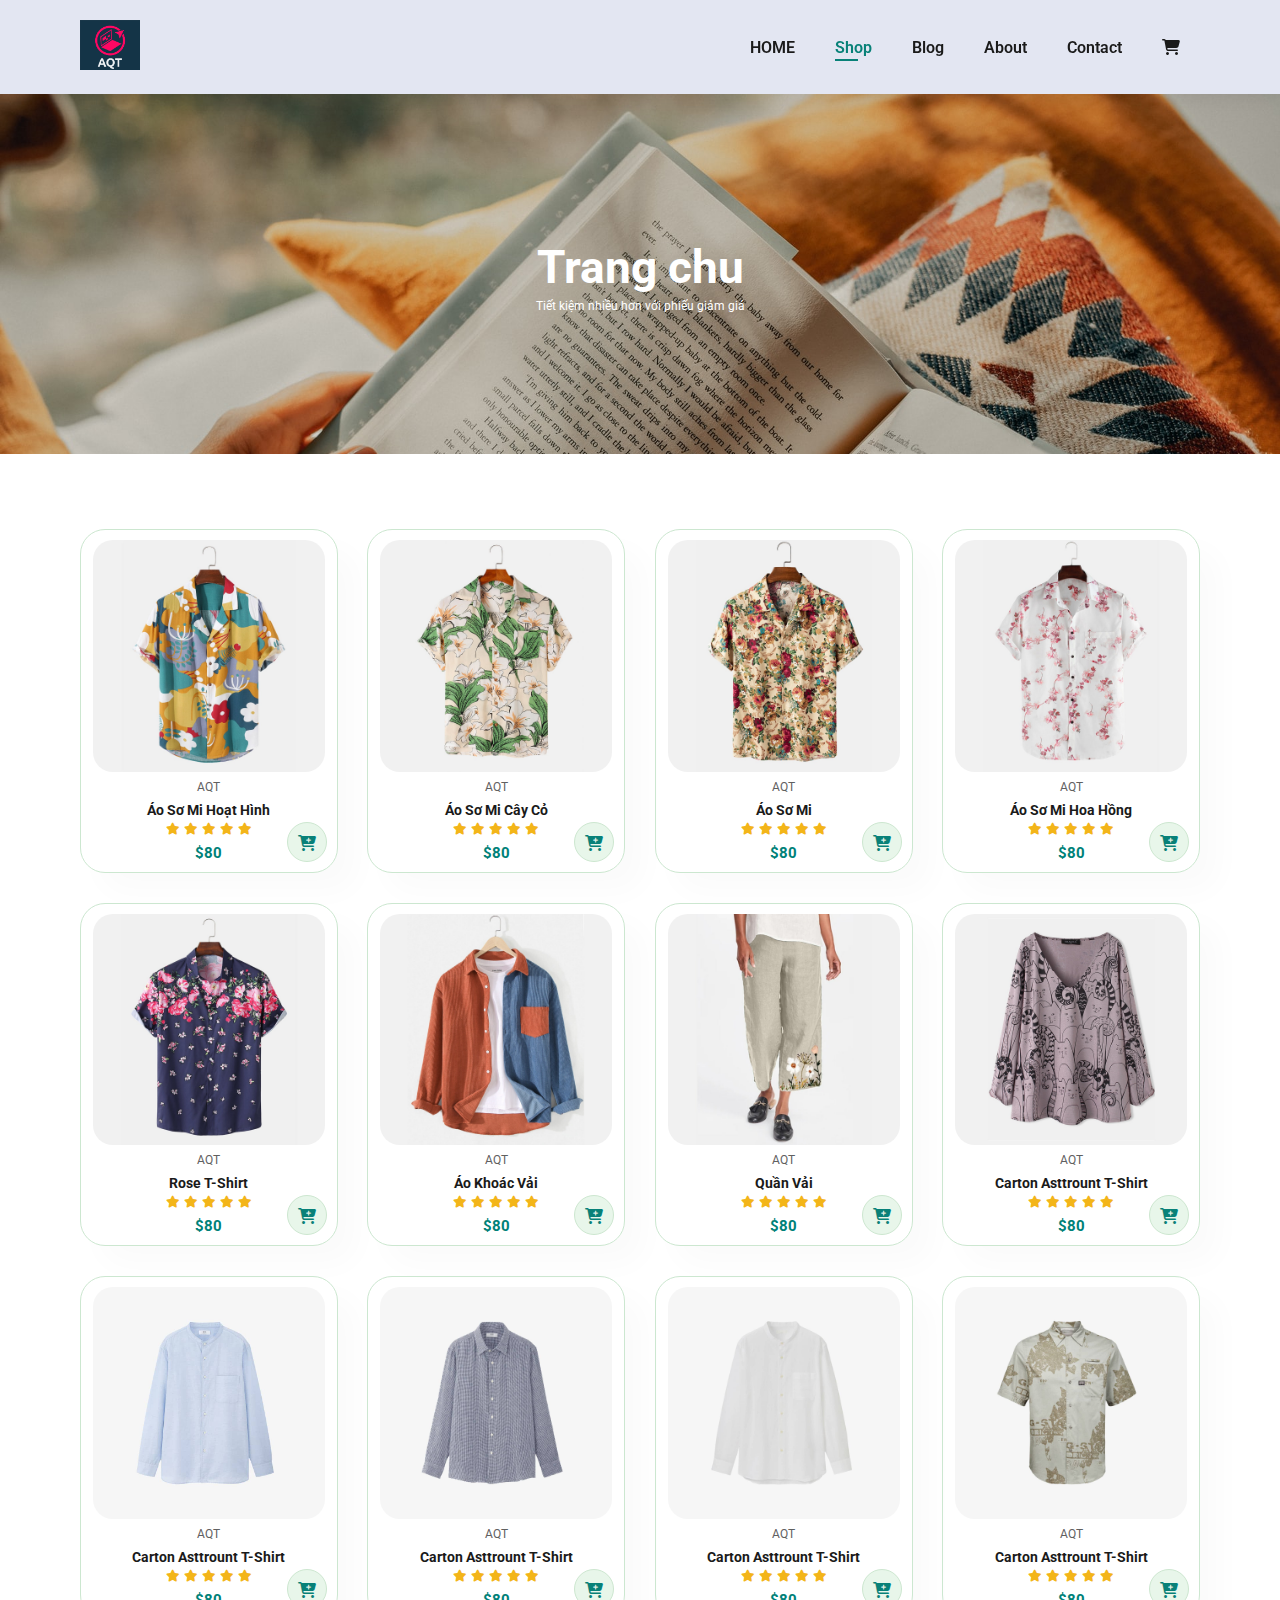
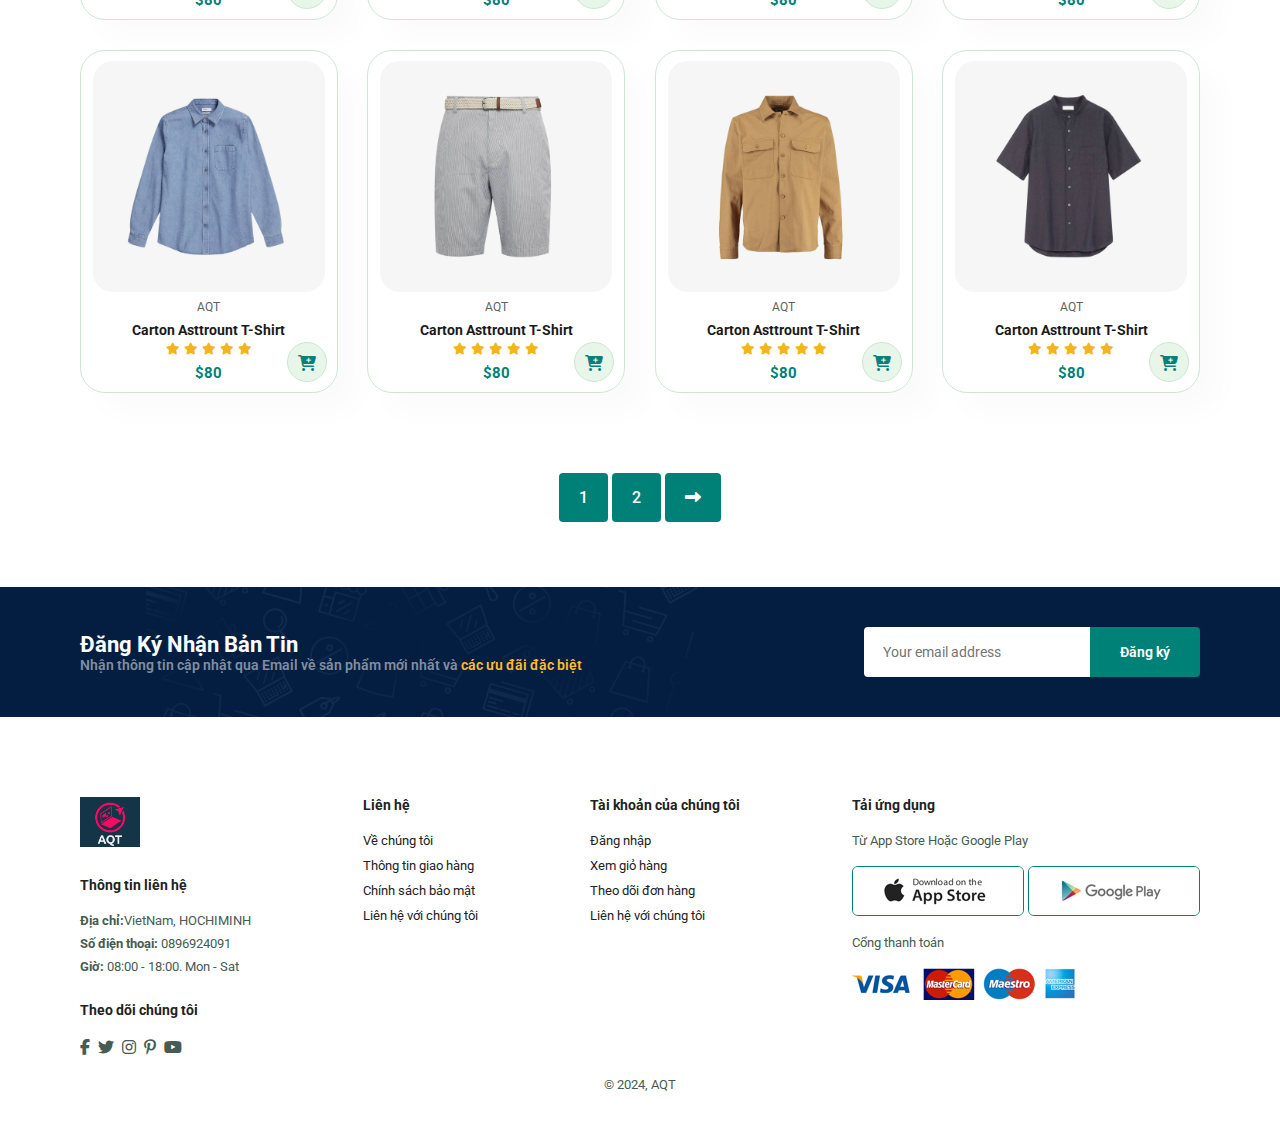
<file: webbanhang/shop.html>
<!DOCTYPE html>
<html lang="en">
<head>
    <meta charset="UTF-8">
    <meta name="viewport" content="width=device-width, initial-scale=1.0">
    <title>Tipee</title>
    <link rel="stylesheet" href="style.css">
    <link rel="stylesheet" href="https://cdnjs.cloudflare.com/ajax/libs/font-awesome/6.2.0/css/all.min.css">

</head>
<body>

    <!-- Header -->
     <section id="header">
        <a href="index.html"><img src="img/logo.png" class="logo" alt="logo"></a>
        <div>
            <ul id="navbar">
                <li><a href="index.html">HOME</a></li>
                <li><a href="shop.html" class="active">Shop</a></li>
                <li><a href="blog.html">Blog</a></li>
                <li><a href="about.html">About</a></li>
                <li><a href="contact.html">Contact</a></li>
                <li id="lg-bag"><a href="cart.html"><i class="fa-solid fa-cart-shopping"></i></a></li>
                <a href="#" id="close"><i class="fa-solid fa-xmark"></i></a>
            </ul>
        </div>
        <div id="mobile">
            <a href="cart.html"><i class="fa-solid fa-cart-shopping"></i> </a>
            <i id="bar" class="fas fa-outdent"></i>
        </div>
     </section>                                                                                                                 
     
     <!-- HomePage -->
      <section id="page-header">
        <h2>Trang chu</h2>
        <p>Tiết kiệm nhiều hơn với phiếu giảm giá</p>
      </section>

      <!-- Product -->
      <section class="section-p1" id="product1">
        <div class="pro-container">
            <div class="pro" onclick="window.location.href='sproduct.html';">
                <img src="img/products/f1.jpg" alt="">
                <div class="des">
                    <span>AQT</span>
                    <h5>Áo Sơ Mi Hoạt Hình</h5>
                    <div class="star">
                        <i class="fas fa-star"></i>
                        <i class="fas fa-star"></i>
                        <i class="fas fa-star"></i>
                        <i class="fas fa-star"></i>
                        <i class="fas fa-star"></i>
                    </div>
                    <h4>$80</h4>
                </div>
                <a href="#"><i class="fa-solid fa-cart-plus cart"></i></a>
            </div>

            <div class="pro">
                <img src="img/products/f2.jpg" alt="">
                <div class="des">
                    <span>AQT</span>
                    <h5>Áo Sơ Mi Cây Cỏ</h5>
                    <div class="star">
                        <i class="fas fa-star"></i>
                        <i class="fas fa-star"></i>
                        <i class="fas fa-star"></i>
                        <i class="fas fa-star"></i>
                        <i class="fas fa-star"></i>
                    </div>
                    <h4>$80</h4>
                </div>
                <a href="#"><i class="fa-solid fa-cart-plus cart"></i></a>
            </div>

            <div class="pro">
                <img src="img/products/f3.jpg" alt="">
                <div class="des">
                    <span>AQT</span>
                    <h5>Áo Sơ Mi</h5>
                    <div class="star">
                        <i class="fas fa-star"></i>
                        <i class="fas fa-star"></i>
                        <i class="fas fa-star"></i>
                        <i class="fas fa-star"></i>
                        <i class="fas fa-star"></i>
                    </div>
                    <h4>$80</h4>
                </div>
                <a href="#"><i class="fa-solid fa-cart-plus cart"></i></a>
            </div>

            <div class="pro">
                <img src="img/products/f4.jpg" alt="">
                <div class="des">
                    <span>AQT</span>
                    <h5>Áo Sơ Mi Hoa Hồng</h5>
                    <div class="star">
                        <i class="fas fa-star"></i>
                        <i class="fas fa-star"></i>
                        <i class="fas fa-star"></i>
                        <i class="fas fa-star"></i>
                        <i class="fas fa-star"></i>
                    </div>
                    <h4>$80</h4>
                </div>
                <a href="#"><i class="fa-solid fa-cart-plus cart"></i></a>
            </div>

            <div class="pro">
                <img src="img/products/f5.jpg" alt="">
                <div class="des">
                    <span>AQT</span>
                    <h5>Rose T-Shirt</h5>
                    <div class="star">
                        <i class="fas fa-star"></i>
                        <i class="fas fa-star"></i>
                        <i class="fas fa-star"></i>
                        <i class="fas fa-star"></i>
                        <i class="fas fa-star"></i>
                    </div>
                    <h4>$80</h4>
                </div>
                <a href="#"><i class="fa-solid fa-cart-plus cart"></i></a>
            </div>

            <div class="pro">
                <img src="img/products/f6.jpg" alt="">
                <div class="des">
                    <span>AQT</span>
                    <h5>Áo Khoác Vải</h5>
                    <div class="star">
                        <i class="fas fa-star"></i>
                        <i class="fas fa-star"></i>
                        <i class="fas fa-star"></i>
                        <i class="fas fa-star"></i>
                        <i class="fas fa-star"></i>
                    </div>
                    <h4>$80</h4>
                </div>
                <a href="#"><i class="fa-solid fa-cart-plus cart"></i></a>
            </div>

            <div class="pro">
                <img src="img/products/f7.jpg" alt="">
                <div class="des">
                    <span>AQT</span>
                    <h5>Quần Vải</h5>
                    <div class="star">
                        <i class="fas fa-star"></i>
                        <i class="fas fa-star"></i>
                        <i class="fas fa-star"></i>
                        <i class="fas fa-star"></i>
                        <i class="fas fa-star"></i>
                    </div>
                    <h4>$80</h4>
                </div>
                <a href="#"><i class="fa-solid fa-cart-plus cart"></i></a>
            </div>

            <div class="pro">
                <img src="img/products/f8.jpg" alt="">
                <div class="des">
                    <span>AQT</span>
                    <h5>Carton Asttrount T-Shirt</h5>
                    <div class="star">
                        <i class="fas fa-star"></i>
                        <i class="fas fa-star"></i>
                        <i class="fas fa-star"></i>
                        <i class="fas fa-star"></i>
                        <i class="fas fa-star"></i>
                    </div>
                    <h4>$80</h4>
                </div>
                <a href="#"><i class="fa-solid fa-cart-plus cart"></i></a>
            </div>
            <!-- New Product -->
            <div class="pro">
                <img src="img/products/n1.jpg" alt="">
                <div class="des">
                    <span>AQT</span>
                    <h5>Carton Asttrount T-Shirt</h5>
                    <div class="star">
                        <i class="fas fa-star"></i>
                        <i class="fas fa-star"></i>
                        <i class="fas fa-star"></i>
                        <i class="fas fa-star"></i>
                        <i class="fas fa-star"></i>
                    </div>
                    <h4>$80</h4>
                </div>
                <a href="#"><i class="fa-solid fa-cart-plus cart"></i></a>
            </div>

            <div class="pro">
                <img src="img/products/n2.jpg" alt="">
                <div class="des">
                    <span>AQT</span>
                    <h5>Carton Asttrount T-Shirt</h5>
                    <div class="star">
                        <i class="fas fa-star"></i>
                        <i class="fas fa-star"></i>
                        <i class="fas fa-star"></i>
                        <i class="fas fa-star"></i>
                        <i class="fas fa-star"></i>
                    </div>
                    <h4>$80</h4>
                </div>
                <a href="#"><i class="fa-solid fa-cart-plus cart"></i></a>
            </div>

            <div class="pro">
                <img src="img/products/n3.jpg" alt="">
                <div class="des">
                    <span>AQT</span>
                    <h5>Carton Asttrount T-Shirt</h5>
                    <div class="star">
                        <i class="fas fa-star"></i>
                        <i class="fas fa-star"></i>
                        <i class="fas fa-star"></i>
                        <i class="fas fa-star"></i>
                        <i class="fas fa-star"></i>
                    </div>
                    <h4>$80</h4>
                </div>
                <a href="#"><i class="fa-solid fa-cart-plus cart"></i></a>
            </div>

            <div class="pro">
                <img src="img/products/n4.jpg" alt="">
                <div class="des">
                    <span>AQT</span>
                    <h5>Carton Asttrount T-Shirt</h5>
                    <div class="star">
                        <i class="fas fa-star"></i>
                        <i class="fas fa-star"></i>
                        <i class="fas fa-star"></i>
                        <i class="fas fa-star"></i>
                        <i class="fas fa-star"></i>
                    </div>
                    <h4>$80</h4>
                </div>
                <a href="#"><i class="fa-solid fa-cart-plus cart"></i></a>
            </div>

            <div class="pro">
                <img src="img/products/n5.jpg" alt="">
                <div class="des">
                    <span>AQT</span>
                    <h5>Carton Asttrount T-Shirt</h5>
                    <div class="star">
                        <i class="fas fa-star"></i>
                        <i class="fas fa-star"></i>
                        <i class="fas fa-star"></i>
                        <i class="fas fa-star"></i>
                        <i class="fas fa-star"></i>
                    </div>
                    <h4>$80</h4>
                </div>
                <a href="#"><i class="fa-solid fa-cart-plus cart"></i></a>
            </div>

            <div class="pro">
                <img src="img/products/n6.jpg" alt="">
                <div class="des">
                    <span>AQT</span>
                    <h5>Carton Asttrount T-Shirt</h5>
                    <div class="star">
                        <i class="fas fa-star"></i>
                        <i class="fas fa-star"></i>
                        <i class="fas fa-star"></i>
                        <i class="fas fa-star"></i>
                        <i class="fas fa-star"></i>
                    </div>
                    <h4>$80</h4>
                </div>
                <a href="#"><i class="fa-solid fa-cart-plus cart"></i></a>
            </div>

            <div class="pro">
                <img src="img/products/n7.jpg" alt="">
                <div class="des">
                    <span>AQT</span>
                    <h5>Carton Asttrount T-Shirt</h5>
                    <div class="star">
                        <i class="fas fa-star"></i>
                        <i class="fas fa-star"></i>
                        <i class="fas fa-star"></i>
                        <i class="fas fa-star"></i>
                        <i class="fas fa-star"></i>
                    </div>
                    <h4>$80</h4>
                </div>
                <a href="#"><i class="fa-solid fa-cart-plus cart"></i></a>
            </div>

            <div class="pro">
                <img src="img/products/n8.jpg" alt="">
                <div class="des">
                    <span>AQT</span>
                    <h5>Carton Asttrount T-Shirt</h5>
                    <div class="star">
                        <i class="fas fa-star"></i>
                        <i class="fas fa-star"></i>
                        <i class="fas fa-star"></i>
                        <i class="fas fa-star"></i>
                        <i class="fas fa-star"></i>
                    </div>
                    <h4>$80</h4>
                </div>
                <a href="#"><i class="fa-solid fa-cart-plus cart"></i></a>
            </div>

        </div>
      </section>

       <!-- PhanTrang -->
       <section id="pagination" class="section-p1">
        <a href="#">1</a>
        <a href="#">2</a>
        <a href="#"><i class="fa fa-long-arrow-alt-right"></i></a>
      </section>
       
       <!-- New Letter -->
        <section class="section-p1 section-m1" id="newsletter">
            <div class="newstext">
                <h4>Đăng Ký Nhận Bản Tin</h4>
                <p>Nhận thông tin cập nhật qua Email về sản phẩm mới nhất và <span>các ưu đãi đặc biệt</span></p>

            </div>
            <div class="form">
                <input type= "text" placeholder="Your email address">
                <button class="normal">Đăng ký</button>
            </div>
        </section>

        <!-- Footer -->
         <footer class="section-p1">
            <div class="col">
                <img src="img/logo.png" class="logo">
                <h4>Thông tin liên hệ</h4>
                <p><strong>Địa chỉ:</strong>VietNam, HOCHIMINH</p>
                <p><strong>Số điện thoại: </strong>0896924091</p>
                <p><strong>Giờ: </strong>08:00 - 18:00. Mon - Sat</p>
                <div class="follow">
                    <h4>Theo dõi chúng tôi</h4>
                    <div class="icon">
                        <i class="fab fa-facebook-f"></i>
                        <i class="fab fa-twitter" ></i>
                        <i class="fab fa-instagram"></i>
                        <i class="fab fa-pinterest-p"></i>
                        <i class="fab fa-youtube"></i>
                    </div>
                </div>
            </div>

            <div class="col">
                <h4>Liên hệ</h4>
                <a href="#">Về chúng tôi</a>
                <a href="#">Thông tin giao hàng</a>
                <a href="#">Chính sách bảo  mật</a>
                <a href="#">Liên hệ với chúng tôi</a>
            </div>
            
            <div class="col">
                <h4>Tài khoản của chúng tôi</h4>
                <a href="#">Đăng nhập</a>
                <a href="#">Xem giỏ hàng</a>
                <a href="#">Theo dõi đơn hàng</a>
                <a href="#">Liên hệ với chúng tôi</a>
            </div>
            
            <div class="col install">
                <h4>Tải ứng dụng</h4>
                <p>Từ App Store Hoặc Google Play</p>
                <div class="row">
                    <img src="img/pay/app.jpg" alt="">
                    <img src="img/pay/play.jpg" alt="">
                </div>
                <p>Cổng thanh toán </p>
                <img src="img/pay/pay.png">
            </div>

            <div class="copyright">
                <p>© 2024, AQT</p>
            </div>

         </footer>
         <script src="script.js" defer></script>
</body>
</html>
</file>
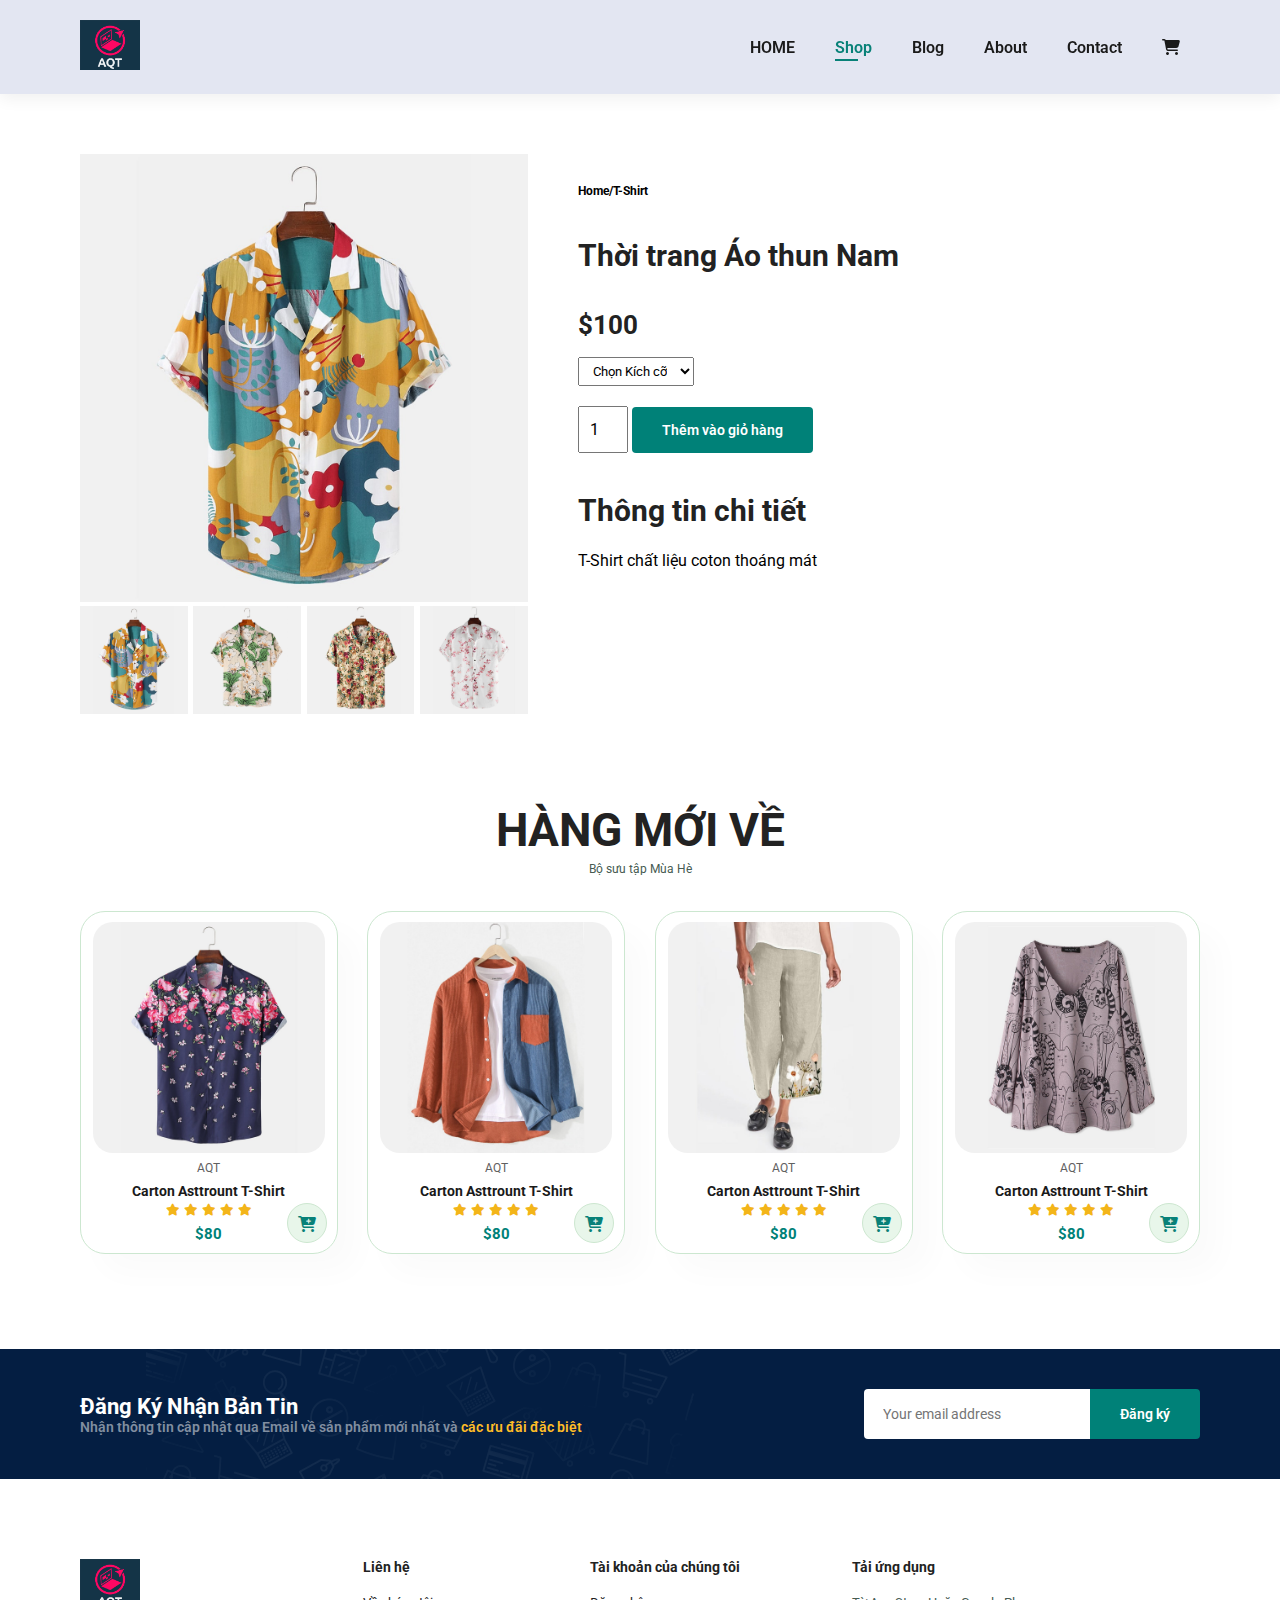
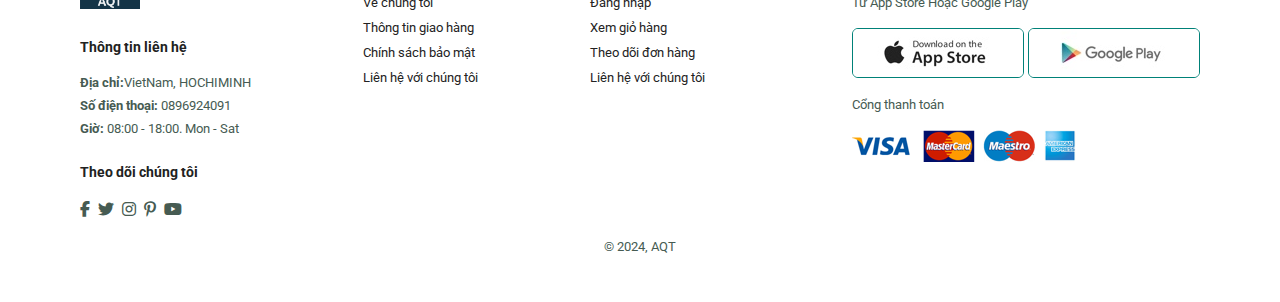
<file: webbanhang/sproduct.html>
<!DOCTYPE html>
<html lang="en">
<head>
    <meta charset="UTF-8">
    <meta name="viewport" content="width=device-width, initial-scale=1.0">
    <title>Tipee</title>
    <link rel="stylesheet" href="style.css">
    <link rel="stylesheet" href="https://cdnjs.cloudflare.com/ajax/libs/font-awesome/6.2.0/css/all.min.css">

</head>
<body>
    <!-- Header -->
     <section id="header">
        <a href="#"><img src="img/logo.png" class="logo" alt="logo"></a>
        <div>
            <ul id="navbar">
                <li><a href="index.html">HOME</a></li>
                <li><a href="shop.html" class="active">Shop</a></li>
                <li><a href="blog.html">Blog</a></li>
                <li><a href="about.html">About</a></li>
                <li><a href="contact.html">Contact</a></li>
                <li id="lg-bag"><a href="cart.html"><i class="fa-solid fa-cart-shopping"></i></a></li>
                <a href="#" id="close"><i class="fa-solid fa-xmark"></i></a>
            </ul>
        </div>
        <div id="mobile">
            <a href="cart.html"><i class="fa-solid fa-cart-shopping"></i> </a>
            <i id="bar" class="fas fa-outdent"></i>
        </div>
     </section>                                                                                                                 
     
     <!-- Product Details -->
      <section class="section-p1" id="prodetails">
        <div class="single-pro-img">
            <img src="img/products/f1.jpg" width="100%" id="MainImg">
            <div class="small-img-group">
                <div class="small-img-col">
                    <img src="img/products/f1.jpg" width="100%" class="small-img">
                    
                </div>
                <div class="small-img-col">
                    <img src="img/products/f2.jpg" width="100%" class="small-img">
                    
                </div>
                <div class="small-img-col">
                    <img src="img/products/f3.jpg" width="100%" class="small-img">
                    
                </div>
                <div class="small-img-col">
                    <img src="img/products/f4.jpg" width="100%" class="small-img">
                    
                </div>
            </div>
        </div>
        <div class="single-pro-details">
            <h6>Home/T-Shirt</h6>
            <h4>Thời trang Áo thun Nam</h4>
            <h2>$100</h2>
            <select>
                <option>Chọn Kích cỡ</option>
                <option>M</option>
                <option>L</option>
                <option>XL</option>
                <option>XXL</option>
            </select>
            <input type="number" value="1">
            <button class="normal">Thêm vào giỏ hàng</button>
            <h4>Thông tin chi tiết </h4>
            <span>T-Shirt chất liệu coton thoáng mát</span>
        </div>
      </section>
      <!-- New Product -->
      <section class="section-p1" id="product1">
        <h2>HÀNG MỚI VỀ</h2>
        <p>Bộ sưu tập Mùa Hè</p>
        <div class="pro-container">
            <div class="pro">
                <img src="img/products/f5.jpg" alt="">
                <div class="des">
                    <span>AQT</span>
                    <h5>Carton Asttrount T-Shirt</h5>
                    <div class="star">
                        <i class="fas fa-star"></i>
                        <i class="fas fa-star"></i>
                        <i class="fas fa-star"></i>
                        <i class="fas fa-star"></i>
                        <i class="fas fa-star"></i>
                    </div>
                    <h4>$80</h4>
                </div>
                <a href="#"><i class="fa-solid fa-cart-plus cart"></i></a>
            </div>

            <div class="pro">
                <img src="img/products/f6.jpg" alt="">
                <div class="des">
                    <span>AQT</span>
                    <h5>Carton Asttrount T-Shirt</h5>
                    <div class="star">
                        <i class="fas fa-star"></i>
                        <i class="fas fa-star"></i>
                        <i class="fas fa-star"></i>
                        <i class="fas fa-star"></i>
                        <i class="fas fa-star"></i>
                    </div>
                    <h4>$80</h4>
                </div>
                <a href="#"><i class="fa-solid fa-cart-plus cart"></i></a>
            </div>

            <div class="pro">
                <img src="img/products/f7.jpg" alt="">
                <div class="des">
                    <span>AQT</span>
                    <h5>Carton Asttrount T-Shirt</h5>
                    <div class="star">
                        <i class="fas fa-star"></i>
                        <i class="fas fa-star"></i>
                        <i class="fas fa-star"></i>
                        <i class="fas fa-star"></i>
                        <i class="fas fa-star"></i>
                    </div>
                    <h4>$80</h4>
                </div>
                <a href="#"><i class="fa-solid fa-cart-plus cart"></i></a>
            </div>

            <div class="pro">
                <img src="img/products/f8.jpg" alt="">
                <div class="des">
                    <span>AQT</span>
                    <h5>Carton Asttrount T-Shirt</h5>
                    <div class="star">
                        <i class="fas fa-star"></i>
                        <i class="fas fa-star"></i>
                        <i class="fas fa-star"></i>
                        <i class="fas fa-star"></i>
                        <i class="fas fa-star"></i>
                    </div>
                    <h4>$80</h4>
                </div>
                <a href="#"><i class="fa-solid fa-cart-plus cart"></i></a>
            </div>

        </div>
      </section>
       <!-- New Letter -->
        <section class="section-p1 section-m1" id="newsletter">
            <div class="newstext">
                <h4>Đăng Ký Nhận Bản Tin</h4>
                <p>Nhận thông tin cập nhật qua Email về sản phẩm mới nhất và <span>các ưu đãi đặc biệt</span></p>

            </div>
            <div class="form">
                <input type= "text" placeholder="Your email address">
                <button class="normal">Đăng ký</button>
            </div>
        </section>

        <!-- Footer -->
         <footer class="section-p1">
            <div class="col">
                <img src="img/logo.png" class="logo">
                <h4>Thông tin liên hệ</h4>
                <p><strong>Địa chỉ:</strong>VietNam, HOCHIMINH</p>
                <p><strong>Số điện thoại: </strong>0896924091</p>
                <p><strong>Giờ: </strong>08:00 - 18:00. Mon - Sat</p>
                <div class="follow">
                    <h4>Theo dõi chúng tôi</h4>
                    <div class="icon">
                        <i class="fab fa-facebook-f"></i>
                        <i class="fab fa-twitter" ></i>
                        <i class="fab fa-instagram"></i>
                        <i class="fab fa-pinterest-p"></i>
                        <i class="fab fa-youtube"></i>
                    </div>
                </div>
            </div>

            <div class="col">
                <h4>Liên hệ</h4>
                <a href="#">Về chúng tôi</a>
                <a href="#">Thông tin giao hàng</a>
                <a href="#">Chính sách bảo  mật</a>
                <a href="#">Liên hệ với chúng tôi</a>
            </div>
            
            <div class="col">
                <h4>Tài khoản của chúng tôi</h4>
                <a href="#">Đăng nhập</a>
                <a href="#">Xem giỏ hàng</a>
                <a href="#">Theo dõi đơn hàng</a>
                <a href="#">Liên hệ với chúng tôi</a>
            </div>
            
            <div class="col install">
                <h4>Tải ứng dụng</h4>
                <p>Từ App Store Hoặc Google Play</p>
                <div class="row">
                    <img src="img/pay/app.jpg" alt="">
                    <img src="img/pay/play.jpg" alt="">
                </div>
                <p>Cổng thanh toán </p>
                <img src="img/pay/pay.png">
            </div>

            <div class="copyright">
                <p>© 2024, AQT</p>
            </div>

         </footer>
         <script>
            var MainImg = document.getElementById('MainImg');
            var smallImg = document.getElementsByClassName('small-img');

            smallImg[0].onclick = function(){
                MainImg.src = smallImg[0].src;
            }
            smallImg[1].onclick = function(){
                MainImg.src = smallImg[1].src;
            }
            smallImg[2].onclick = function(){
                MainImg.src = smallImg[2].src;
            }
            smallImg[3].onclick = function(){
                MainImg.src = smallImg[3].src;
            }

         </script>
         <script src="script.js" defer></script>
</body>
</html>
</file>
<file: webbanhang/style.css>
@import url('https://fonts.googleapis.com/css2?family=Roboto:ital,wght@0,100;0,300;0,400;0,500;0,700;0,900;1,100;1,300;1,400;1,500;1,700;1,900&display=swap');
*{
    margin: 0;
    padding: 0;
    box-sizing: border-box;
    font-family: "Roboto", sans-serif;
}
/* HEADER */
h1{
    font-size: 50px;
    line-height: 64px;
    color: #222;

}

h2{
    font-size: 46px;
    line-height: 64px;
    color: #222;
}

h4{
    font-size: 30px;
    color: #222;

}

h6{
    font-weight: 700;
    font-size: 12px;
}

p{
    font-size: 12px;
    color: #465b52;
}

.section-p1{
    padding: 40px 80px;

}

.section-m1{
    margin:  40px 0;
}

button.normal{
    font-size: 14px;
    font-weight: 600;
    padding: 15px 30px;
    color: #000;
    background-color: #fff;
    border-radius: 4px;
    cursor: pointer;
    border: none;
    outline: none;
    transition: 0.2s;

}

button.white{
    font-size: 13px;
    font-weight: 600;
    padding: 11px 18px;
    color: #fff;
    background-color: transparent;
    cursor: pointer;
    border: 1px solid #fff;
    outline: none;
    transition: 0.2s;
    
}

body{
    width: 100%;
}

/* Header */
#header{
    display: flex;
    align-items: center;
    justify-content: space-between;
    padding: 20px 80px;
    background: #e3e6f2;
    box-shadow: 0 5px 15px rgba(0, 0, 0, 0.06);
    z-index: 999;
    position: sticky;
    top: 0;
    left: 0;
}

#header a img{
    background-repeat: no-repeat; 
    background-size: contain;
    height: 50px;
}

#navbar{
    display: flex;
    align-items: center;
    justify-content: center;

}

#navbar li{
    list-style: none;
    padding: 0 20px;
    position: relative;
}

#navbar li a{
    text-decoration: none;
    font-size: 16px;
    font-weight: 600;
    color:#1a1a1a;
    transition: 0.3s ease;
}

#navbar li a:hover, 
#navbar li a.active{
    color:#088178;
}
#navbar li a.active::after,
#navbar li a:hover::after{
    content: "";
    width: 30%;
    background: #088178;
    color: #088178;
    height: 2px;
    position: absolute;
    bottom: -4px;
    left: 20px;
}

/* Responsive Mobile */
#mobile{
    display: none;
    align-items: center;

}
#close{
    display: none;
}

/* Home Page */
#hero {
    background-image:url("img/hero4.png");
    height: 100vh;
    width: 100%;
    background-size: cover;
    background-position: top 25% right 0;
    padding: 0 80px;
    display: flex;
    flex-direction: column;
    align-items: flex-start;

}

#hero h4{
    padding-bottom: 15px;
    color: #fff;

}

#hero h1{
    color: #33cc99;
}

#hero p{
    color:#33cc66;
}

#hero h2{
    color: #ffffff;
}

#hero button{
    background-image: url("img/button.png");
    background-color: transparent;
    color: #33cc99;
    padding: 14px 80px 14px 65px;
    cursor: pointer;
    font-weight: 700;
    font-size: 15px;
    border: 0;
}


/* Feature Tinh Toan */
#feature{
    display: flex;
    flex-wrap: wrap;
    align-items: center;
    justify-content: space-between;
}

#feature .fe-box{
    width: 180px;
    text-align: center;
    padding: 25px 15px;
    box-shadow: 20px 20px 34px rgba(0,0,0,0.03);
    border: 1px solid #cce7d0;
    border-radius: 4px;
    margin: 15px 10px;

}

#feature .fe-box:hover{
    box-shadow: 10px 10px 54px rgba(74,62,223,0.1);
}

#feature .fe-box img{
    width: 100%;
    margin-bottom: 10px;

}

#feature .fe-box h6{
    display: inline-block;
    padding: 9px 8px 8px 10px;
    line-height: 1;
    border-radius: 4px;
    color: #088178;
    background-color: #fddde4;
}

/* Doi mau tinh nang */
#feature .fe-box:nth-child(2) h6{
    background-color: #cdebbc;
}

#feature .fe-box:nth-child(3) h6{
    background-color: #cdd4f8;
}

#feature .fe-box:nth-child(4) h6{
    background-color: #b1bdea;
}

#feature .fe-box:nth-child(5) h6{
    background-color: #a6f1df;
}

#feature .fe-box:nth-child(6) h6{
    background-color: #e2eeab;
}

/* Product */
#product1{
    text-align: center;
    
}

#product1 .pro-container{
    display: flex;
    justify-content: space-between;
    padding-top:20px;
    flex-wrap: wrap;
}

#product1 .pro{
    width:23%;
    min-width:250px;
    padding: 10px 12px;
    border: 1px solid #cce7d0;
    border-radius: 25px;
    cursor: pointer;
    box-shadow: 20px 20px 30px rgba(0, 0, 0,0.02);
    margin: 15px 0;
    transition: 0.2s ease;
    position: relative;
}

#product1 .pro:hover{
    box-shadow: 20px 20px 30px rgba(0, 0, 0,0.06);
}

#product1 .pro img{
    width: 100%;
    border-radius: 20px;

}

#product .pro .des{
    text-align: left;
    padding: 10px 0;

}
#product1 .pro .des span{
    color:#606060;
    font-size: 12px;
}

#product1 .pro .des h5{
    padding-top: 7px;
    color: #1a1a1a;
    font-size: 14px;
}

#product1 .pro .des i{
    font-size: 12px;
    color: rgb(243,181,25);

}

#product1 .pro .des h4{
    padding-top: 7px;
    font-size: 15px;
    font-weight: 700;
    color: #008178;
}

#product1 .pro .cart {
    width: 40px;
    height: 40px;
    line-height: 40px;
    border-radius: 50px;
    background-color: #e8f6ea;
    color: #088178;
    border: 1px solid #cde7d0;
    position: absolute;
    bottom: 10px;
    right: 10px;
}

/* Banner */
#banner {
    display: flex;
    flex-direction: column;
    justify-content: center;
    align-items: center;
    text-align: center;
    background-image: url("img/banner/b2.jpg");
    width: 100%;
    height: 40vh;
    background-size: cover;
    background-position: center;
}

#banner h4{
    color: #fff;
    font-size: 16px;

}

#banner h2{
    color: #ffffff;
    font-size: 30px;
    padding: 10px 0;
}
#banner h2 span{
    color: #ef3636;

}

#banner button:hover{
    background: #088178;
    color: #fff;

}

/* Banner Small 2 */
#sm-banner{
    display: flex;
    flex-wrap: wrap;
    justify-content: space-between;

}

#sm-banner .banner-box{
    display: flex;
    flex-direction: column;
    justify-content: center;
    align-items: flex-start;
    background-image: url("img/banner/b17.jpg");
    min-width: 670px;
    height: 50vh;
    background-size: cover;
    background-position: center;
    padding: 30px;
}

#sm-banner .banner-box2{
    background-image: url("img/banner/b10.jpg");
}

#sm-banner h4{
    color: #fff;
    font-size: 20px;
    font-weight: 300;
}

#sm-banner h2{
    color: #fff;
    font-size: 20px;
    font-weight: 800;
}
#sm-banner span{
    color:#fff;
    font-size: 14px;
    font-weight: 500;
    padding-bottom: 15px;  
}
#sm-banner .banner-box:hover button{
    background: #008178;
    border: 1px solid #088178;
}

/* Banner small 3 */
#banner3{
    display: flex;
    padding: 0 80px;
    justify-content: space-between;
    flex-wrap: wrap;
}

#banner3 .banner-box{
    display: flex;
    flex-direction: column;
    justify-content: center;
    align-items: flex-start;
    background-image: url("img/banner/b7.jpg");
    min-width: 30%;
    height: 30vh;
    background-size: cover;
    background-position: center;
    padding: 20px;
    margin-bottom: 20px;

}

#banner3 .banner-box2 {
    background-image: url("img/banner/b4.jpg");
}

#banner3 .banner-box3 {
    background-image: url("img/banner/b18.jpg");
}

#banner3 h2{
    color: #fff;
    font-weight: 900;
    font-size: 20px;
}
#banner3 h3{
    color: #ec544e;
    font-weight: 800;
    font-size: 15px;
}

/* New Letter */
#newsletter{
    display: flex;
    justify-content: space-between;
    flex-wrap: wrap;
    align-items: center;
    background-image: url("img/banner/b14.png");
    background-repeat: no-repeat;
    background-position: 20% 30%;
    background-color: #041e42;
}

#newsletter h4 {
    font-size: 22px;
    font-weight: 700;
    color:#fff;
}

#newsletter p {
    font-size: 14px;
    font-weight: 600;
    color:#818ea0;
}

#newsletter p span{
    color:#ffbd27;
}

#newsletter .form {
    display: flex;
    width: 30%;
}

#newsletter input{
   height: 3.125rem;
   padding: 0 1.25em;
   font-size: 14px;
   width: 100%;
   border: 1px solid transparent;
   border-radius: 4px;
   outline: none;
   border-top-right-radius: 0;
   border-bottom-right-radius: 0;
}

#newsletter button{
    background-color: #008178;
    color: #fff;
    white-space: nowrap;
    border-top-left-radius: 0;
    border-bottom-left-radius: 0;
}

/* Footer */
footer{
    display: flex;
    flex-wrap: wrap;
    justify-content: space-between;
    padding: 0 20px 0 20px;
}

footer .col{
    display: flex;
    flex-direction: column;
    align-items: flex-start;
    margin-bottom: 20px;
}

footer .logo{
    margin-bottom: 30px;
    background-size: cover;
    background-repeat: no-repeat;
    height: 50px;
}

footer h4{
    font-size: 14px;
    padding-bottom: 20px;

}

footer p{
    font-size: 13px;
    margin: 0 0 8px 0;
}

footer a{
    font-size: 13px;
    text-decoration: none;
    color:#222;
    margin-bottom: 10px;
}

footer .follow{
    margin-top: 20px;

}

footer .follow i{
    color: #465b52;
    padding-right: 4px;
    cursor: pointer;
}

footer .install .row img{
    border-radius: 6px;
    border: 1px solid #008178
}

footer .install img{
    margin: 10px 0 15px 0;
}

footer .follow i:hover,
footer a:hover{
    color: #008178;
}

footer .copyright{
    width: 100%;
    text-align: center;
}

/* About Page */
#page-header .about-header{
    background-image: url("img/about/banner.png");
}

#about-head{
    display: flex;
    align-items: center;
}
#about-head img{
    width: 50%;
    height: auto;
}

#about-head div{
    padding-left: 40px;
}

#about-app{
    text-align: center;

}

#about-app .video{
    width: 70%;
    height: 100%;
    margin: 30px auto 0 auto;
}

#about-app .video video{
    width: 100%;
    height: 100%;
    border-radius: 20px;
}
#contact-details{
    display: flex;
    align-items: center;
    justify-content: space-between;
}
#contact-details .details {
    width: 40%;

}

#contact-details .details span,
#form-details form span
{
    font-size: 12px;

}

#contact-details .details h2,
#form-details form h2{
    font-size: 26px;
    line-height: 35px;
    padding: 20px 0;

}
#contact-details .details h3{
    font-size: 16px;
    padding-bottom: 15px;
}

#contact-details .details li{
    list-style: none;
    display: flex;
    padding: 10px 0;
}

#contact-details .details li i{
    font-size: 14px;
    padding-right: 22px;
}

#contact-details .details li p{
    margin: 0;
    font-size: 14px;
}

#contact-details .map {
    width: 55%;
    height: 400px;
}

#contact-details .map iframe{
    width: 100%;
    height: 100%;
}

#form-details{
    display: flex;
    justify-content: space-between;
    margin: 30px;
    padding: 80px;
    border: 1px solid #000;
}
#form-details form{
    width: 65%;
    display: flex;
    flex-direction: column;
    align-items: flex-start;
}

#form-details form input,
#form-details form textarea{
    width: 100%;
    padding: 12px 15px;
    outline: none;
    margin-bottom: 20px;
    border: 1px solid #e2adad;
}

#form-details form button{
    background-color: #008178;
    color: #fff;
}

#form-details .people div{
    padding-bottom: 25px;
    display: flex;
    align-items: flex-start;

}

#form-details .people div img{
    width: 65px;
    height: 65px;
    object-fit: cover;
    margin-right: 15px;
    margin-left: 15px;
}

#form-details .people div p span{
    display: block;
    font-size: 16px;
    font-weight: 600;
    color:#000;
}


/* Shop Page */
#page-header{
    background-image: url("img/banner/b1.jpg");
    width: 100%;
    height: 40vh;
    background-size: cover;
    display: flex;
    justify-content: center;
    text-align: center;
    flex-direction: column;
    
}

#page-header h2,
#page-header p{
    color: #fff;
}

/* Phan Trang */
#pagination{
    text-align: center;

}
#pagination a{
    text-decoration: none;
    background-color: #008178;
    padding: 15px 20px;
    border-radius: 4px;
    color: #fff;
    font-weight: 500;
}
#pagination a i{
    font-size: 16px;
    font-weight: 600;
}

/* Product Details */
#prodetails{ 
    display: flex;
    margin-top: 20px;
}

#prodetails .single-pro-img{
    width: 40%;
    margin-right: 50px;
}

.small-img-group{
    display: flex;
    justify-content: space-between;
}

.small-img-col{
    flex-basis: 24%;
    cursor: pointer;
}

#prodetails .single-pro-details{
    width: 50%;
    padding-top: 30px;

}

#prodetails .single-pro-details h4{
    padding: 40px 0 20px 0;
}
#prodetails .single-pro-details h2{
    font-size:26px;
}
#prodetails .single-pro-details select{
    display: block;
    padding: 5px 10px;
    margin-bottom: 10px;
}
#prodetails .single-pro-details input{
    width: 50px;
    height: 47px;
    padding-left: 10px;
    font-size: 16px;
    margin-top: 10px;
}
#prodetails .single-pro-details input:focus{
    outline: none;
}

#prodetails .single-pro-details button{
    background: #008178;
    color: #fff;
}

#prodetails .single-pro-details span{
    line-height: 25px;

}

/* Blog Page */
#page-header {
    background-image: url("img/banner/b19.jpg");
}

#blog{
    padding: 150px 150px 0 150px;
}

#blog .blog-box{
    display: flex;
    align-items: center;
    width: 100%;
    position: relative;
    padding-bottom: 90px;
}

#blog .blog-img{
    margin-top: 75px;
    width: 50%;
    margin-right: 40px;
}

#blog img{
    width: 100%;
    height: 300px;
    object-fit: cover;
}

#blog .blog-details{
    width: 50%;

}

#blog .blog-details a{
    text-decoration: none;
    font-size: 11px;
    color: #000;
    font-weight: 700;
    position: relative;
    transition: 0.3s;
}

#blog .blog-details a::after{
    content: "";
    width: 50px;
    height: 1px;
    background-color: #000;
    position: absolute;
    top: 4px;
    right: -70px;
}

#blog .blog-details a:hover{
    color:#008178;
}

#blog .blog-details a:hover::after{
    background-color: #008178;
}

#blog .blog-box h1{
    position: absolute;
    top: 27px;
    left: 0;
    font-size: 70px;
    font-weight: 700;
    color: #c9cbce;
    z-index: -9;
}

/* Cart Page */
#cart{
    overflow-x: auto;
}

#cart table{
    width: 100%;
    border-collapse: collapse;
    table-layout: fixed;
    white-space: nowrap;
}

#cart table img{
    width: 70px;

}

#cart table td:nth-child(1){
    width: 100px;
    text-align: center;
}
#cart table td:nth-child(2){
    width: 150px;
    text-align: center;
}#cart table td:nth-child(3){
    width: 250px;
    text-align: center;
}
#cart table td:nth-child(4),
#cart table td:nth-child(5),
#cart table td:nth-child(6){
    
    width: 150px;
    text-align: center;
}
#cart table td:nth-child(5) input{
    width: 70px;
    padding: 10px 5px 10px 15px;
}

#cart table thead{
    border: 1px solid #e2e9e1;
    border-left: none;
    border-right: none;
}

#cart table thead td{
    font-weight: 700;
    text-transform: uppercase;
    font-size: 13px;
    padding: 18px 0;
}

#cart table tbody tr td {
    padding-top: 15px;   
}

#cart table tbody td{
    font-size: 13px;
}
#cart-add {
    display: flex;
    flex-wrap: wrap;
    justify-content: space-between;
}
#coupon {
    width: 50%;
    margin-bottom: 30px;

}

#coupon h3,
#subtotal h3{
    padding-bottom: 15px;
}

#coupon input{
    padding: 10px 20px;
    outline: none;
    width: 60%;
    margin-right: 10px;
    border: 1px solid #e2e9e1;
}

#coupon button,
#subtotal button{
    background-color: #008178;
    color: #fff;
    padding: 12px 20px;
}

#subtotal{
    width: 50%;
    margin-bottom: 30px;
    border: 1px solid #e2e9e1;
}

#subtotal table{
    border-collapse: collapse;
    width: 100%;
    margin-bottom: 20px;
}

#subtotal table td{
    width: 50%;
    border: 1px solid #e2e9e1;
    padding: 10px;
    font-size: 13px;

}

/* Start Media Query */

/* Giao dien Ipad */
@media (max-width: 799px){
    .section-p1 {
        padding: 40px 40px;
        
    }
    #navbar {
        display: flex;
        flex-direction: column;
        align-items: flex-start;
        justify-content: flex-start;
        position: fixed;
        top: 0px;
        right: -300px;
        height: 100vh;
        width: 300px;
        background-color: #e3e6f3;
        box-shadow: 0 40px 60px rgba(0,0,0,0.1);
        padding: 80px 0 0 10px;
        transition: 0.3s;
    }

    #navbar.active{
        right: 0px;
    }

    #navbar li{
        margin-bottom: 25px;
    }

    #mobile{
        display: flex;
        align-items: center;
    }

    #mobile i{
        color: #1a1a1a;
        font-size: 24px;
        padding-left: 20px;
    }

    #close{
        display: initial;
        position: absolute;
        top: 30px;
        left: 30px;
        color: #222;
        font-size: 24px;
    }

    #lg-bag{
        display: none;
    }

    #hero{
        height: 70vh;
        padding: 0 80px;
        background-position: top 30% right 30%;
    }

    #feature{
        justify-content: center;
    }

    #product1 .pro-container{
        justify-content: center;
    }

    #product1 .pro{
        margin: 15px;
    }
    #banner{
        height: 20vh;
    }
    
    #sm-banner .banner-box{
        min-width: 100%;
        height: 30vh;
    }

    #banner3{
        padding: 0 40px;
    }

    #banner3 .banner-box{
        width: 28%;
    }

    #newsletter .form{
        width: 70%;
    }

    /* Contact Page */
    #form-details{
        padding: 40px
    }

    #form-details form{
        width: 50%;
    }
    

} 
/*  Giao dien Mobile  */
@media(max-width: 477px){
    .section-p1{
        padding: 30px;
    }

    #header{
        padding: 10px 30px;
    }

    #h1{
        font-size: 38px;
        
    }
    #hero{
        padding: 0 20px;
        background-position: 55px;
    }

    #feature {
        justify-content: space-between;
    }

    #feature .fe-box{
        width: 155px;
        margin: 0 0 15px 0;
    }

    #product1 .pro{
        width: 100%;
    }

    #banner {
        height: 40vh;
    }

    #sm-banner .banner-box{
        height: 40vh;
    }

    #sm-banner .banner-box2{
        margin-top: 20px;
    }

    #banner3 {
        padding: 0 20px;
    }
    #banner3 .banner-box{
        width: 100%;
    }

    #newsletter {
        padding: 40px 20px
    }

    #newsletter .form{
        width: 100%;
    }

    footer .copyright{
        text-align: start ;
    }

    #prodetails {
        display: flex;
        flex-direction: column;

    }
    #prodetails .single-pro-img{
        width: 100%;
        margin-right: 0px;

    }

    #prodetails .single-pro-details{
        width: 100%;
    }

    /* Blog Page */
    #blog {
        padding: 10px;
    }
    #blog .blog-box{
        display: flex;
        flex-direction: column;
        align-items: flex-start;

    }
    #blog .blog-img{
        width: 100%;
        margin-right: 0px;
        margin-bottom: 30px;
    }

    #blog .blog-details{
        width: 100%;
    }

    /* About Page */
    #about-head{
        flex-direction: column;
    }

    #about-head img{
        width: 100%;
        margin-bottom: 20px;
    }
    #about-head div{
        padding-left: 0px;
    }
    #about-app video{
        width: 100%;
    }

    /* Contact Page */
    #contact-details {
        flex-direction: column;
    }

    #form-details .details{
        width: 100%;
        margin-bottom: 30px;
    }

    #form-details .map{
        width: 100%;

    }

    #form-details {
        margin: 10px;
        padding: 30px 10px;
        flex-wrap: wrap;
    }

    #form-details form{
        width: 100%;
        margin-bottom: 30px;
    }

    /* Cart Page */
    #cart-add{
        flex-direction: column;

    }
    #coupon{
        width: 100%;
    }

    #subtotal {
        width: 100%;
        padding: 20px;
    }
}
</file>
